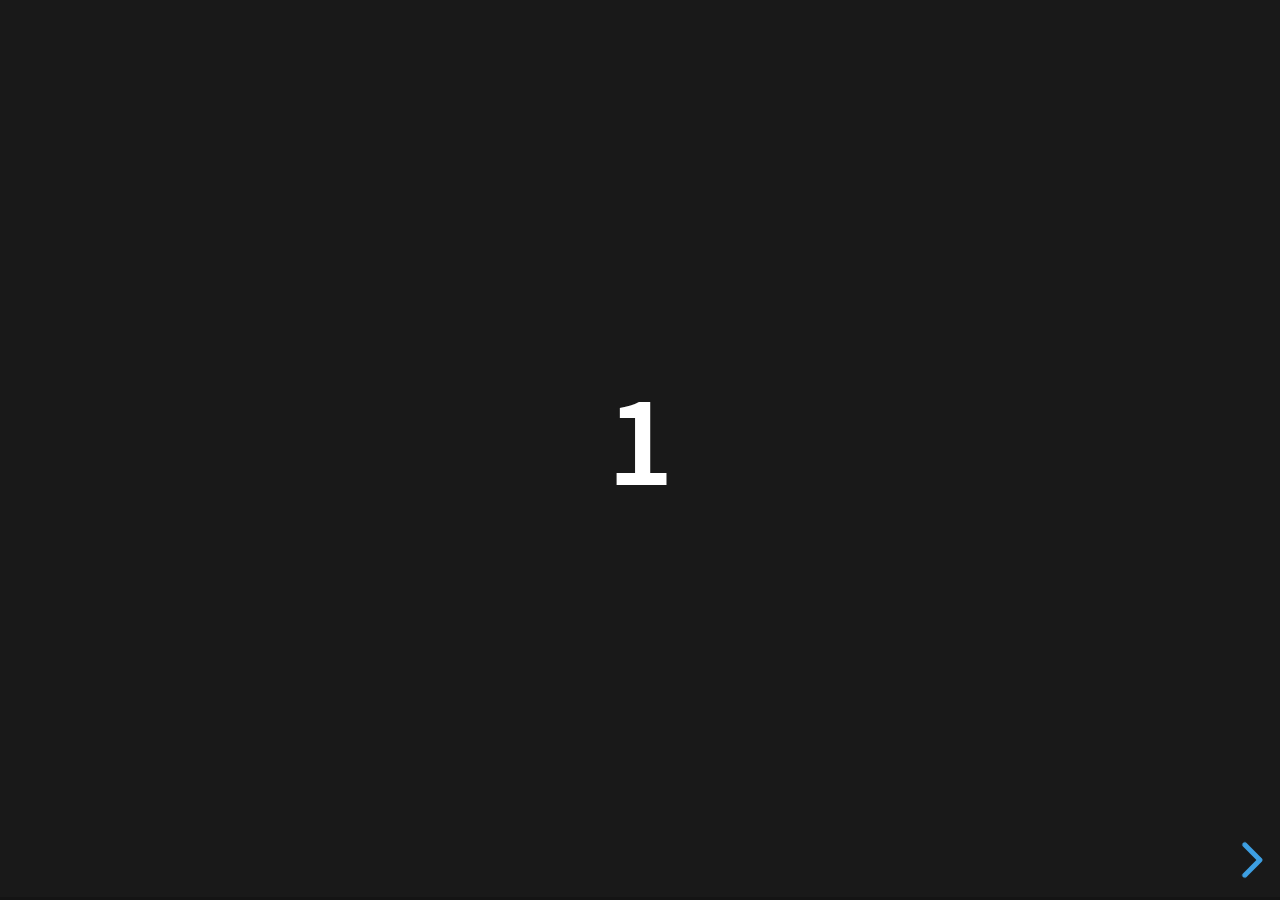
<file: reveal.js/examples/500-slides.html>
<!doctype html>
<html lang="en">
	<head>
		<meta charset="utf-8">

		<title>reveal.js - 500 slides</title>

		<meta name="viewport" content="width=device-width, initial-scale=1.0, maximum-scale=1.0, user-scalable=no">

		<link rel="stylesheet" href="../dist/reveal.css">
		<link rel="stylesheet" href="../dist/theme/black.css">
	</head>

	<body>
		<div class="reveal">
			<div class="slides">
				<section><h1>1</h1></section>
				<section><h1>2</h1></section>
				<section><h1>3</h1></section>
				<section><h1>4</h1></section>
				<section><h1>5</h1></section>
				<section><h1>6</h1></section>
				<section><h1>7</h1></section>
				<section><h1>8</h1></section>
				<section><h1>9</h1></section>
				<section><h1>10</h1></section>
				<section><h1>11</h1></section>
				<section><h1>12</h1></section>
				<section><h1>13</h1></section>
				<section><h1>14</h1></section>
				<section><h1>15</h1></section>
				<section><h1>16</h1></section>
				<section><h1>17</h1></section>
				<section><h1>18</h1></section>
				<section><h1>19</h1></section>
				<section><h1>20</h1></section>
				<section><h1>21</h1></section>
				<section><h1>22</h1></section>
				<section><h1>23</h1></section>
				<section><h1>24</h1></section>
				<section><h1>25</h1></section>
				<section><h1>26</h1></section>
				<section><h1>27</h1></section>
				<section><h1>28</h1></section>
				<section><h1>29</h1></section>
				<section><h1>30</h1></section>
				<section><h1>31</h1></section>
				<section><h1>32</h1></section>
				<section><h1>33</h1></section>
				<section><h1>34</h1></section>
				<section><h1>35</h1></section>
				<section><h1>36</h1></section>
				<section><h1>37</h1></section>
				<section><h1>38</h1></section>
				<section><h1>39</h1></section>
				<section><h1>40</h1></section>
				<section><h1>41</h1></section>
				<section><h1>42</h1></section>
				<section><h1>43</h1></section>
				<section><h1>44</h1></section>
				<section><h1>45</h1></section>
				<section><h1>46</h1></section>
				<section><h1>47</h1></section>
				<section><h1>48</h1></section>
				<section><h1>49</h1></section>
				<section><h1>50</h1></section>
				<section><h1>51</h1></section>
				<section><h1>52</h1></section>
				<section><h1>53</h1></section>
				<section><h1>54</h1></section>
				<section><h1>55</h1></section>
				<section><h1>56</h1></section>
				<section><h1>57</h1></section>
				<section><h1>58</h1></section>
				<section><h1>59</h1></section>
				<section><h1>60</h1></section>
				<section><h1>61</h1></section>
				<section><h1>62</h1></section>
				<section><h1>63</h1></section>
				<section><h1>64</h1></section>
				<section><h1>65</h1></section>
				<section><h1>66</h1></section>
				<section><h1>67</h1></section>
				<section><h1>68</h1></section>
				<section><h1>69</h1></section>
				<section><h1>70</h1></section>
				<section><h1>71</h1></section>
				<section><h1>72</h1></section>
				<section><h1>73</h1></section>
				<section><h1>74</h1></section>
				<section><h1>75</h1></section>
				<section><h1>76</h1></section>
				<section><h1>77</h1></section>
				<section><h1>78</h1></section>
				<section><h1>79</h1></section>
				<section><h1>80</h1></section>
				<section><h1>81</h1></section>
				<section><h1>82</h1></section>
				<section><h1>83</h1></section>
				<section><h1>84</h1></section>
				<section><h1>85</h1></section>
				<section><h1>86</h1></section>
				<section><h1>87</h1></section>
				<section><h1>88</h1></section>
				<section><h1>89</h1></section>
				<section><h1>90</h1></section>
				<section><h1>91</h1></section>
				<section><h1>92</h1></section>
				<section><h1>93</h1></section>
				<section><h1>94</h1></section>
				<section><h1>95</h1></section>
				<section><h1>96</h1></section>
				<section><h1>97</h1></section>
				<section><h1>98</h1></section>
				<section><h1>99</h1></section>
				<section><h1>100</h1></section>
				<section><h1>101</h1></section>
				<section><h1>102</h1></section>
				<section><h1>103</h1></section>
				<section><h1>104</h1></section>
				<section><h1>105</h1></section>
				<section><h1>106</h1></section>
				<section><h1>107</h1></section>
				<section><h1>108</h1></section>
				<section><h1>109</h1></section>
				<section><h1>110</h1></section>
				<section><h1>111</h1></section>
				<section><h1>112</h1></section>
				<section><h1>113</h1></section>
				<section><h1>114</h1></section>
				<section><h1>115</h1></section>
				<section><h1>116</h1></section>
				<section><h1>117</h1></section>
				<section><h1>118</h1></section>
				<section><h1>119</h1></section>
				<section><h1>120</h1></section>
				<section><h1>121</h1></section>
				<section><h1>122</h1></section>
				<section><h1>123</h1></section>
				<section><h1>124</h1></section>
				<section><h1>125</h1></section>
				<section><h1>126</h1></section>
				<section><h1>127</h1></section>
				<section><h1>128</h1></section>
				<section><h1>129</h1></section>
				<section><h1>130</h1></section>
				<section><h1>131</h1></section>
				<section><h1>132</h1></section>
				<section><h1>133</h1></section>
				<section><h1>134</h1></section>
				<section><h1>135</h1></section>
				<section><h1>136</h1></section>
				<section><h1>137</h1></section>
				<section><h1>138</h1></section>
				<section><h1>139</h1></section>
				<section><h1>140</h1></section>
				<section><h1>141</h1></section>
				<section><h1>142</h1></section>
				<section><h1>143</h1></section>
				<section><h1>144</h1></section>
				<section><h1>145</h1></section>
				<section><h1>146</h1></section>
				<section><h1>147</h1></section>
				<section><h1>148</h1></section>
				<section><h1>149</h1></section>
				<section><h1>150</h1></section>
				<section><h1>151</h1></section>
				<section><h1>152</h1></section>
				<section><h1>153</h1></section>
				<section><h1>154</h1></section>
				<section><h1>155</h1></section>
				<section><h1>156</h1></section>
				<section><h1>157</h1></section>
				<section><h1>158</h1></section>
				<section><h1>159</h1></section>
				<section><h1>160</h1></section>
				<section><h1>161</h1></section>
				<section><h1>162</h1></section>
				<section><h1>163</h1></section>
				<section><h1>164</h1></section>
				<section><h1>165</h1></section>
				<section><h1>166</h1></section>
				<section><h1>167</h1></section>
				<section><h1>168</h1></section>
				<section><h1>169</h1></section>
				<section><h1>170</h1></section>
				<section><h1>171</h1></section>
				<section><h1>172</h1></section>
				<section><h1>173</h1></section>
				<section><h1>174</h1></section>
				<section><h1>175</h1></section>
				<section><h1>176</h1></section>
				<section><h1>177</h1></section>
				<section><h1>178</h1></section>
				<section><h1>179</h1></section>
				<section><h1>180</h1></section>
				<section><h1>181</h1></section>
				<section><h1>182</h1></section>
				<section><h1>183</h1></section>
				<section><h1>184</h1></section>
				<section><h1>185</h1></section>
				<section><h1>186</h1></section>
				<section><h1>187</h1></section>
				<section><h1>188</h1></section>
				<section><h1>189</h1></section>
				<section><h1>190</h1></section>
				<section><h1>191</h1></section>
				<section><h1>192</h1></section>
				<section><h1>193</h1></section>
				<section><h1>194</h1></section>
				<section><h1>195</h1></section>
				<section><h1>196</h1></section>
				<section><h1>197</h1></section>
				<section><h1>198</h1></section>
				<section><h1>199</h1></section>
				<section><h1>200</h1></section>
				<section><h1>201</h1></section>
				<section><h1>202</h1></section>
				<section><h1>203</h1></section>
				<section><h1>204</h1></section>
				<section><h1>205</h1></section>
				<section><h1>206</h1></section>
				<section><h1>207</h1></section>
				<section><h1>208</h1></section>
				<section><h1>209</h1></section>
				<section><h1>210</h1></section>
				<section><h1>211</h1></section>
				<section><h1>212</h1></section>
				<section><h1>213</h1></section>
				<section><h1>214</h1></section>
				<section><h1>215</h1></section>
				<section><h1>216</h1></section>
				<section><h1>217</h1></section>
				<section><h1>218</h1></section>
				<section><h1>219</h1></section>
				<section><h1>220</h1></section>
				<section><h1>221</h1></section>
				<section><h1>222</h1></section>
				<section><h1>223</h1></section>
				<section><h1>224</h1></section>
				<section><h1>225</h1></section>
				<section><h1>226</h1></section>
				<section><h1>227</h1></section>
				<section><h1>228</h1></section>
				<section><h1>229</h1></section>
				<section><h1>230</h1></section>
				<section><h1>231</h1></section>
				<section><h1>232</h1></section>
				<section><h1>233</h1></section>
				<section><h1>234</h1></section>
				<section><h1>235</h1></section>
				<section><h1>236</h1></section>
				<section><h1>237</h1></section>
				<section><h1>238</h1></section>
				<section><h1>239</h1></section>
				<section><h1>240</h1></section>
				<section><h1>241</h1></section>
				<section><h1>242</h1></section>
				<section><h1>243</h1></section>
				<section><h1>244</h1></section>
				<section><h1>245</h1></section>
				<section><h1>246</h1></section>
				<section><h1>247</h1></section>
				<section><h1>248</h1></section>
				<section><h1>249</h1></section>
				<section><h1>250</h1></section>
				<section><h1>251</h1></section>
				<section><h1>252</h1></section>
				<section><h1>253</h1></section>
				<section><h1>254</h1></section>
				<section><h1>255</h1></section>
				<section><h1>256</h1></section>
				<section><h1>257</h1></section>
				<section><h1>258</h1></section>
				<section><h1>259</h1></section>
				<section><h1>260</h1></section>
				<section><h1>261</h1></section>
				<section><h1>262</h1></section>
				<section><h1>263</h1></section>
				<section><h1>264</h1></section>
				<section><h1>265</h1></section>
				<section><h1>266</h1></section>
				<section><h1>267</h1></section>
				<section><h1>268</h1></section>
				<section><h1>269</h1></section>
				<section><h1>270</h1></section>
				<section><h1>271</h1></section>
				<section><h1>272</h1></section>
				<section><h1>273</h1></section>
				<section><h1>274</h1></section>
				<section><h1>275</h1></section>
				<section><h1>276</h1></section>
				<section><h1>277</h1></section>
				<section><h1>278</h1></section>
				<section><h1>279</h1></section>
				<section><h1>280</h1></section>
				<section><h1>281</h1></section>
				<section><h1>282</h1></section>
				<section><h1>283</h1></section>
				<section><h1>284</h1></section>
				<section><h1>285</h1></section>
				<section><h1>286</h1></section>
				<section><h1>287</h1></section>
				<section><h1>288</h1></section>
				<section><h1>289</h1></section>
				<section><h1>290</h1></section>
				<section><h1>291</h1></section>
				<section><h1>292</h1></section>
				<section><h1>293</h1></section>
				<section><h1>294</h1></section>
				<section><h1>295</h1></section>
				<section><h1>296</h1></section>
				<section><h1>297</h1></section>
				<section><h1>298</h1></section>
				<section><h1>299</h1></section>
				<section><h1>300</h1></section>
				<section><h1>301</h1></section>
				<section><h1>302</h1></section>
				<section><h1>303</h1></section>
				<section><h1>304</h1></section>
				<section><h1>305</h1></section>
				<section><h1>306</h1></section>
				<section><h1>307</h1></section>
				<section><h1>308</h1></section>
				<section><h1>309</h1></section>
				<section><h1>310</h1></section>
				<section><h1>311</h1></section>
				<section><h1>312</h1></section>
				<section><h1>313</h1></section>
				<section><h1>314</h1></section>
				<section><h1>315</h1></section>
				<section><h1>316</h1></section>
				<section><h1>317</h1></section>
				<section><h1>318</h1></section>
				<section><h1>319</h1></section>
				<section><h1>320</h1></section>
				<section><h1>321</h1></section>
				<section><h1>322</h1></section>
				<section><h1>323</h1></section>
				<section><h1>324</h1></section>
				<section><h1>325</h1></section>
				<section><h1>326</h1></section>
				<section><h1>327</h1></section>
				<section><h1>328</h1></section>
				<section><h1>329</h1></section>
				<section><h1>330</h1></section>
				<section><h1>331</h1></section>
				<section><h1>332</h1></section>
				<section><h1>333</h1></section>
				<section><h1>334</h1></section>
				<section><h1>335</h1></section>
				<section><h1>336</h1></section>
				<section><h1>337</h1></section>
				<section><h1>338</h1></section>
				<section><h1>339</h1></section>
				<section><h1>340</h1></section>
				<section><h1>341</h1></section>
				<section><h1>342</h1></section>
				<section><h1>343</h1></section>
				<section><h1>344</h1></section>
				<section><h1>345</h1></section>
				<section><h1>346</h1></section>
				<section><h1>347</h1></section>
				<section><h1>348</h1></section>
				<section><h1>349</h1></section>
				<section><h1>350</h1></section>
				<section><h1>351</h1></section>
				<section><h1>352</h1></section>
				<section><h1>353</h1></section>
				<section><h1>354</h1></section>
				<section><h1>355</h1></section>
				<section><h1>356</h1></section>
				<section><h1>357</h1></section>
				<section><h1>358</h1></section>
				<section><h1>359</h1></section>
				<section><h1>360</h1></section>
				<section><h1>361</h1></section>
				<section><h1>362</h1></section>
				<section><h1>363</h1></section>
				<section><h1>364</h1></section>
				<section><h1>365</h1></section>
				<section><h1>366</h1></section>
				<section><h1>367</h1></section>
				<section><h1>368</h1></section>
				<section><h1>369</h1></section>
				<section><h1>370</h1></section>
				<section><h1>371</h1></section>
				<section><h1>372</h1></section>
				<section><h1>373</h1></section>
				<section><h1>374</h1></section>
				<section><h1>375</h1></section>
				<section><h1>376</h1></section>
				<section><h1>377</h1></section>
				<section><h1>378</h1></section>
				<section><h1>379</h1></section>
				<section><h1>380</h1></section>
				<section><h1>381</h1></section>
				<section><h1>382</h1></section>
				<section><h1>383</h1></section>
				<section><h1>384</h1></section>
				<section><h1>385</h1></section>
				<section><h1>386</h1></section>
				<section><h1>387</h1></section>
				<section><h1>388</h1></section>
				<section><h1>389</h1></section>
				<section><h1>390</h1></section>
				<section><h1>391</h1></section>
				<section><h1>392</h1></section>
				<section><h1>393</h1></section>
				<section><h1>394</h1></section>
				<section><h1>395</h1></section>
				<section><h1>396</h1></section>
				<section><h1>397</h1></section>
				<section><h1>398</h1></section>
				<section><h1>399</h1></section>
				<section><h1>400</h1></section>
				<section><h1>401</h1></section>
				<section><h1>402</h1></section>
				<section><h1>403</h1></section>
				<section><h1>404</h1></section>
				<section><h1>405</h1></section>
				<section><h1>406</h1></section>
				<section><h1>407</h1></section>
				<section><h1>408</h1></section>
				<section><h1>409</h1></section>
				<section><h1>410</h1></section>
				<section><h1>411</h1></section>
				<section><h1>412</h1></section>
				<section><h1>413</h1></section>
				<section><h1>414</h1></section>
				<section><h1>415</h1></section>
				<section><h1>416</h1></section>
				<section><h1>417</h1></section>
				<section><h1>418</h1></section>
				<section><h1>419</h1></section>
				<section><h1>420</h1></section>
				<section><h1>421</h1></section>
				<section><h1>422</h1></section>
				<section><h1>423</h1></section>
				<section><h1>424</h1></section>
				<section><h1>425</h1></section>
				<section><h1>426</h1></section>
				<section><h1>427</h1></section>
				<section><h1>428</h1></section>
				<section><h1>429</h1></section>
				<section><h1>430</h1></section>
				<section><h1>431</h1></section>
				<section><h1>432</h1></section>
				<section><h1>433</h1></section>
				<section><h1>434</h1></section>
				<section><h1>435</h1></section>
				<section><h1>436</h1></section>
				<section><h1>437</h1></section>
				<section><h1>438</h1></section>
				<section><h1>439</h1></section>
				<section><h1>440</h1></section>
				<section><h1>441</h1></section>
				<section><h1>442</h1></section>
				<section><h1>443</h1></section>
				<section><h1>444</h1></section>
				<section><h1>445</h1></section>
				<section><h1>446</h1></section>
				<section><h1>447</h1></section>
				<section><h1>448</h1></section>
				<section><h1>449</h1></section>
				<section><h1>450</h1></section>
				<section><h1>451</h1></section>
				<section><h1>452</h1></section>
				<section><h1>453</h1></section>
				<section><h1>454</h1></section>
				<section><h1>455</h1></section>
				<section><h1>456</h1></section>
				<section><h1>457</h1></section>
				<section><h1>458</h1></section>
				<section><h1>459</h1></section>
				<section><h1>460</h1></section>
				<section><h1>461</h1></section>
				<section><h1>462</h1></section>
				<section><h1>463</h1></section>
				<section><h1>464</h1></section>
				<section><h1>465</h1></section>
				<section><h1>466</h1></section>
				<section><h1>467</h1></section>
				<section><h1>468</h1></section>
				<section><h1>469</h1></section>
				<section><h1>470</h1></section>
				<section><h1>471</h1></section>
				<section><h1>472</h1></section>
				<section><h1>473</h1></section>
				<section><h1>474</h1></section>
				<section><h1>475</h1></section>
				<section><h1>476</h1></section>
				<section><h1>477</h1></section>
				<section><h1>478</h1></section>
				<section><h1>479</h1></section>
				<section><h1>480</h1></section>
				<section><h1>481</h1></section>
				<section><h1>482</h1></section>
				<section><h1>483</h1></section>
				<section><h1>484</h1></section>
				<section><h1>485</h1></section>
				<section><h1>486</h1></section>
				<section><h1>487</h1></section>
				<section><h1>488</h1></section>
				<section><h1>489</h1></section>
				<section><h1>490</h1></section>
				<section><h1>491</h1></section>
				<section><h1>492</h1></section>
				<section><h1>493</h1></section>
				<section><h1>494</h1></section>
				<section><h1>495</h1></section>
				<section><h1>496</h1></section>
				<section><h1>497</h1></section>
				<section><h1>498</h1></section>
				<section><h1>499</h1></section>
			</div>
		</div>

		<script src="../dist/reveal.js"></script>
		<script>
			Reveal.initialize({
				transition: 'linear'
			});
		</script>
	</body>
</html>
</file>
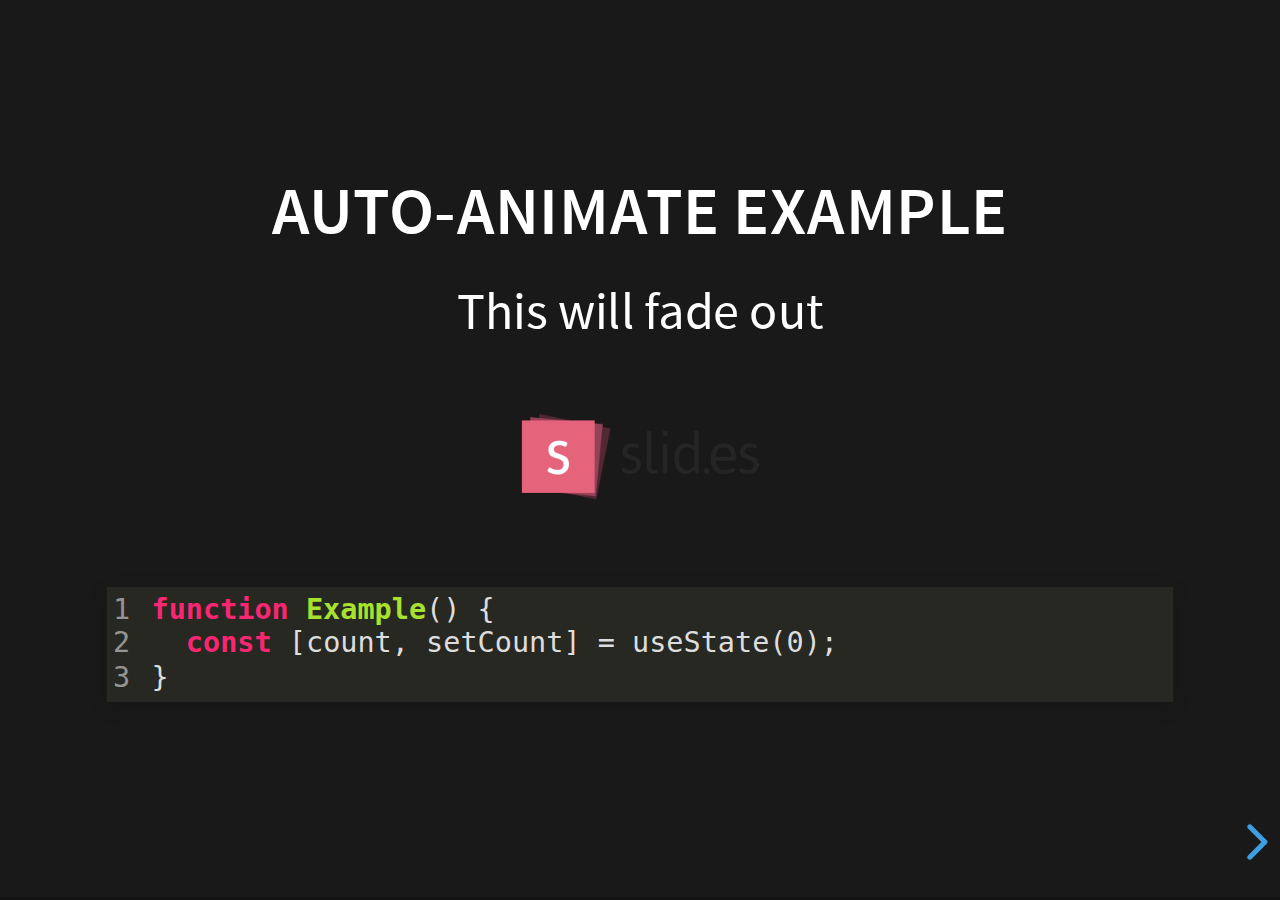
<file: reveal.js/examples/auto-animate.html>
<!doctype html>
<html lang="en">

	<head>
		<meta charset="utf-8">

		<title>reveal.js - Auto Animate</title>

		<meta name="viewport" content="width=device-width, initial-scale=1.0, maximum-scale=1.0, user-scalable=no">

		<link rel="stylesheet" href="../dist/reveal.css">
		<link rel="stylesheet" href="../dist/theme/black.css" id="theme">
		<link rel="stylesheet" href="../plugin/highlight/monokai.css">
	</head>

	<body>

		<div class="reveal">

			<div class="slides">
				<section data-auto-animate data-auto-animate-unmatched="fade">
					<h3>Auto-Animate Example</h3>
					<p>This will fade out</p>
					<img src="assets/image1.png" style="height: 100px;">
					<pre data-id="code"><code data-line-numbers class="hljs" data-trim>
						function Example() {
						  const [count, setCount] = useState(0);
						}
					</code></pre>
				</section>
				<section data-auto-animate data-auto-animate-unmatched="fade">
					<h3>Auto-Animate Example</h3>
					<p style="opacity: 0.2; margin-top: 100px;">This will fade out</p>
					<p>This element is unmatched</p>
					<img src="assets/image1.png" style="height: 150px;">
					<pre data-id="code"><code data-line-numbers class="hljs" data-trim>
						function Example() {
						  New line!
						  const [count, setCount] = useState(0);
						}
					</code></pre>
				</section>

				<section data-auto-animate>
					<p data-id="text-props" style="background: #555; line-height: 1em; letter-spacing: 0em;">Line Height & Letter Spacing</p>
				</section>
				<section data-auto-animate>
					<p data-id="text-props" style="background: #555; line-height: 3em; letter-spacing: 0.2em;">Line Height & Letter Spacing</p>
				</section>

				<section>
					<section data-auto-animate>
						<pre data-id="code"><code data-line-numbers class="hljs" data-trim>
							import React, { useState } from 'react';

							function Example() {
							  const [count, setCount] = useState(0);

							  return (
							    ...
							  );
							}
						</code></pre>
					</section>
					<section data-auto-animate>
						<pre data-id="code"><code data-line-numbers class="hljs" data-trim>
							function Example() {
							  const [count, setCount] = useState(0);

							  return (
							    &lt;div&gt;
							      &lt;p&gt;You clicked {count} times&lt;/p&gt;
							      &lt;button onClick={() =&gt; setCount(count + 1)}&gt;
							        Click me
							      &lt;/button&gt;
							    &lt;/div&gt;
							  );
							}
						</code></pre>
					</section>
					<section data-auto-animate>
						<pre data-id="code"><code data-line-numbers class="hljs" data-trim>
							function Example() {
							  // A comment!
							  const [count, setCount] = useState(0);

							  return (
							    &lt;div&gt;
							      &lt;p&gt;You clicked {count} times&lt;/p&gt;
							      &lt;button onClick={() =&gt; setCount(count + 1)}&gt;
							        Click me
							      &lt;/button&gt;
							    &lt;/div&gt;
							  );
							}
						</code></pre>
					</section>
				</section>

				<section>
					<section data-auto-animate>
						<h3>Swapping list items</h3>
						<ul>
							<li>One</li>
							<li>Two</li>
							<li>Three</li>
						</ul>
					</section>
					<section data-auto-animate>
						<h3>Swapping list items</h3>
						<ul>
							<li>Two</li>
							<li>One</li>
							<li>Three</li>
						</ul>
					</section>
					<section data-auto-animate>
						<h3>Swapping list items</h3>
						<ul>
							<li>Two</li>
							<li>Three</li>
							<li>One</li>
						</ul>
					</section>
				</section>

				<section data-auto-animate style="height: 600px">
					<h3 style="opacity: 0.3; font-size: 18px;">SLIDE 1</h3>
					<h2 data-id="title" style="margin-top: 260px;">Animate Anything</h2>
					<div data-id="1" style="background: white; position: absolute; top: 150px; left: 16%; width: 60px; height: 60px;"></div>
					<div data-id="2" style="background: white; position: absolute; top: 150px; left: 36%; width: 60px; height: 60px;"></div>
					<div data-id="3" style="background: white; position: absolute; top: 150px; left: 56%; width: 60px; height: 60px;"></div>
					<div data-id="4" style="background: white; position: absolute; top: 150px; left: 76%; width: 60px; height: 60px;"></div>
				</section>
				<section data-auto-animate style="height: 600px">
					<h3 style="opacity: 0.3; font-size: 18px;">SLIDE 2</h3>
					<h2 data-id="title" style="margin-top: 500px">With Auto Animate</h2>
					<div data-id="1" style="background: cyan; position: absolute; bottom: 190px; left: 16%; width: 60px; height: 60px;"></div>
					<div data-id="2" style="background: magenta; position: absolute; bottom: 190px; left: 36%; width: 60px; height: 160px;"></div>
					<div data-id="3" style="background: yellow; position: absolute; bottom: 190px; left: 56%; width: 60px; height: 260px;"></div>
					<div data-id="4" style="background: red; position: absolute; bottom: 190px; left: 76%; width: 60px; height: 360px;"></div>
				</section>
				<section data-auto-animate style="height: 600px">
					<h3 style="opacity: 0.3; font-size: 18px;">SLIDE 3</h3>
					<h2 data-id="title" style="margin-top: 500px; opacity: 0;">With Auto Animate</h2>
					<div data-id="1" style="background: cyan; position: absolute; top: 50%; left: 50%; width: 400px; height: 400px; margin: -200px 0 0 -200px; border-radius: 400px;"></div>
					<div data-id="2" style="background: magenta; position: absolute; top: 50%; left: 50%; width: 300px; height: 300px; margin: -150px 0 0 -150px; border-radius: 400px;"></div>
					<div data-id="3" style="background: yellow; position: absolute; top: 50%; left: 50%; width: 200px; height: 200px; margin: -100px 0 0 -100px; border-radius: 400px;"></div>
					<div data-id="4" style="background: red; position: absolute; top: 50%; left: 50%; width: 100px; height: 100px; margin: -50px 0 0 -50px; border-radius: 400px;"></div>
				</section>
				<section data-auto-animate style="height: 600px">
					<h3 style="opacity: 0.3; font-size: 18px;">SLIDE 3</h3>
					<h2 data-id="title" style="margin-top: 500px; opacity: 0;">With Auto Animate</h2>
					<div data-id="1" style="background: red; position: absolute; top: 250px; left: 16%; width: 60px; height: 60px;"></div>
					<div data-id="2" style="background: yellow; position: absolute; top: 250px; left: 36%; width: 60px; height: 60px;"></div>
					<div data-id="3" style="background: magenta; position: absolute; top: 250px; left: 56%; width: 60px; height: 60px;"></div>
					<div data-id="4" style="background: cyan; position: absolute; top: 250px; left: 76%; width: 60px; height: 60px;"></div>
				</section>

				<section data-auto-animate data-auto-animate-id="a">
					<h2>data-auto-animate-id="a"</h2>
					<h3>A1</h3>
				</section>
				<section data-auto-animate data-auto-animate-id="a">
					<h2>data-auto-animate-id="a"</h2>
					<h3>A1</h3>
					<h3>A2</h3>
				</section>
				<section data-auto-animate data-auto-animate-id="b">
					<h2>data-auto-animate-id="b"</h2>
					<h3>B1</h3>
				</section>
				<section data-auto-animate data-auto-animate-id="b">
					<h2>data-auto-animate-id="b"</h2>
					<h3>B1</h3>
					<h3>B2</h3>
				</section>

				<section>
					<section id="stacked-slide-1" data-auto-animate>
						<a href="#/stacked-slide-1">Slide 1</a><br>
						<a href="#/stacked-slide-2">Slide 2</a><br>
						<a href="#/stacked-slide-3">Slide 3</a><br>
						<a href="#/stacked-slide-4">Slide 4</a><br>
						<div data-id="anim" style="background: indigo; padding: 8px; width: 50px; height: 50px; position: absolute; left: 0px;">A</div>
					</section>
					<section id="stacked-slide-2" data-auto-animate>
						<a href="#/stacked-slide-1">Slide 1</a><br>
						<a href="#/stacked-slide-2">Slide 2</a><br>
						<a href="#/stacked-slide-3">Slide 3</a><br>
						<a href="#/stacked-slide-4">Slide 4</a><br>
						<div data-id="anim" style="background: indigo; padding: 8px; width: 50px; height: 50px; position: absolute; left: 25%;">A</div>
					</section>
					<section id="stacked-slide-3" data-auto-animate>
						<a href="#/stacked-slide-1">Slide 1</a><br>
						<a href="#/stacked-slide-2">Slide 2</a><br>
						<a href="#/stacked-slide-3">Slide 3</a><br>
						<a href="#/stacked-slide-4">Slide 4</a><br>
						<div data-id="anim" style="background: indigo; padding: 8px; width: 50px; height: 50px; position: absolute; left: 50%;">A</div>
					</section>
					<section id="stacked-slide-4" data-auto-animate>
						<a href="#/stacked-slide-1">Slide 1</a><br>
						<a href="#/stacked-slide-2">Slide 2</a><br>
						<a href="#/stacked-slide-3">Slide 3</a><br>
						<a href="#/stacked-slide-4">Slide 4</a><br>
						<div data-id="anim" style="background: indigo; padding: 8px; width: 50px; height: 50px; position: absolute; left: 75%;">A</div>
					</section>
				</section>

			</div>

		</div>

		<script src="../dist/reveal.js"></script>
		<script src="../plugin/highlight/highlight.js"></script>
		<script>
			Reveal.initialize({
				center: true,
				hash: true,
				plugins: [ RevealHighlight ]
			});
		</script>

	</body>
</html>
</file>
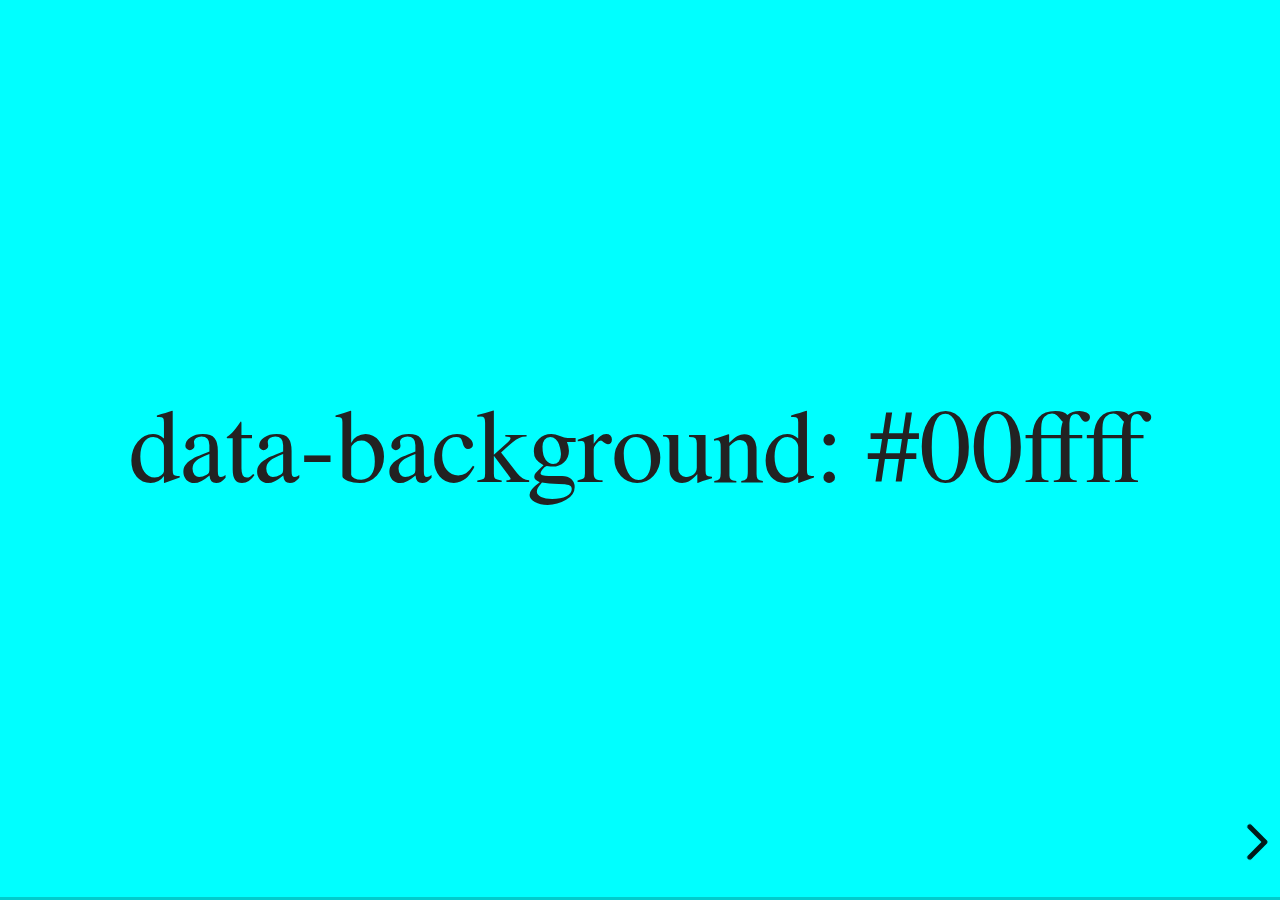
<file: reveal.js/examples/backgrounds.html>
<!doctype html>
<html lang="en">

	<head>
		<meta charset="utf-8">

		<title>reveal.js - Slide Backgrounds</title>

		<meta name="viewport" content="width=device-width, initial-scale=1.0, maximum-scale=1.0, user-scalable=no">

		<link rel="stylesheet" href="../dist/reveal.css">
		<link rel="stylesheet" href="../dist/theme/serif.css" id="theme">
		<style type="text/css" media="screen">
			.slides section.has-dark-background,
			.slides section.has-dark-background h2 {
				color: #fff;
			}
			.slides section.has-light-background,
			.slides section.has-light-background h2 {
				color: #222;
			}
		</style>
	</head>

	<body>

		<div class="reveal">

			<div class="slides">

				<section data-background="#00ffff">
					<h2>data-background: #00ffff</h2>
				</section>

				<section data-background="#bb00bb">
					<h2>data-background: #bb00bb</h2>
				</section>

				<section data-background-color="lightblue">
					<h2>data-background: lightblue</h2>
				</section>

				<section>
					<section data-background="#ff0000">
						<h2>data-background: #ff0000</h2>
					</section>
					<section data-background="rgba(0, 0, 0, 0.2)">
						<h2>data-background: rgba(0, 0, 0, 0.2)</h2>
					</section>
					<section data-background="salmon">
						<h2>data-background: salmon</h2>
					</section>
				</section>

				<section data-background="rgba(0, 100, 100, 0.2)">
					<section>
						<h2>Background applied to stack</h2>
					</section>
					<section>
						<h2>Background applied to stack</h2>
					</section>
					<section data-background="rgb(66, 66, 66)">
						<h2>Background applied to slide inside of stack</h2>
					</section>
				</section>

				<section data-background-transition="slide" data-background="assets/image1.png">
					<h2>Background image</h2>
				</section>

				<section>
					<section data-background-transition="slide" data-background="assets/image1.png">
						<h2>Background image</h2>
					</section>
					<section data-background-transition="slide" data-background="assets/image1.png">
						<h2>Background image</h2>
					</section>
				</section>

				<section data-background="assets/image2.png" data-background-size="100px" data-background-repeat="repeat" data-background-color="#111">
					<h2>Background image</h2>
					<pre>data-background-size="100px" data-background-repeat="repeat" data-background-color="#111"</pre>
				</section>

				<section data-background="#888888">
					<h2>Same background twice (1/2)</h2>
				</section>
				<section data-background="#888888">
					<h2>Same background twice (2/2)</h2>
				</section>

				<section data-background-video="https://static.slid.es/site/homepage/v1/homepage-video-editor.mp4,https://static.slid.es/site/homepage/v1/homepage-video-editor.webm">
					<h2>Video background</h2>
				</section>

				<section data-background-iframe="https://slides.com/news/make-better-presentations/embed?style=hidden&autoSlide=4000">
					<h2>Iframe background</h2>
				</section>

				<section>
					<section data-background="#417203">
						<h2>Same background twice vertical (1/2)</h2>
					</section>
					<section data-background="#417203">
						<h2>Same background twice vertical (2/2)</h2>
					</section>
				</section>

				<section data-background="#934f4d">
					<h2>Same background from horizontal to vertical (1/3)</h2>
				</section>
				<section>
					<section data-background="#934f4d">
						<h2>Same background from horizontal to vertical (2/3)</h2>
					</section>
					<section data-background="#934f4d">
						<h2>Same background from horizontal to vertical (3/3)</h2>
					</section>
				</section>

			</div>

		</div>

		<script src="../dist/reveal.js"></script>
		<script>

			// Full list of configuration options:
			// https://revealjs.revealjs.com/config/
			Reveal.initialize({
				center: true,

				transition: 'linear',
				// transitionSpeed: 'slow',
				// backgroundTransition: 'slide'
			});

		</script>

	</body>
</html>
</file>
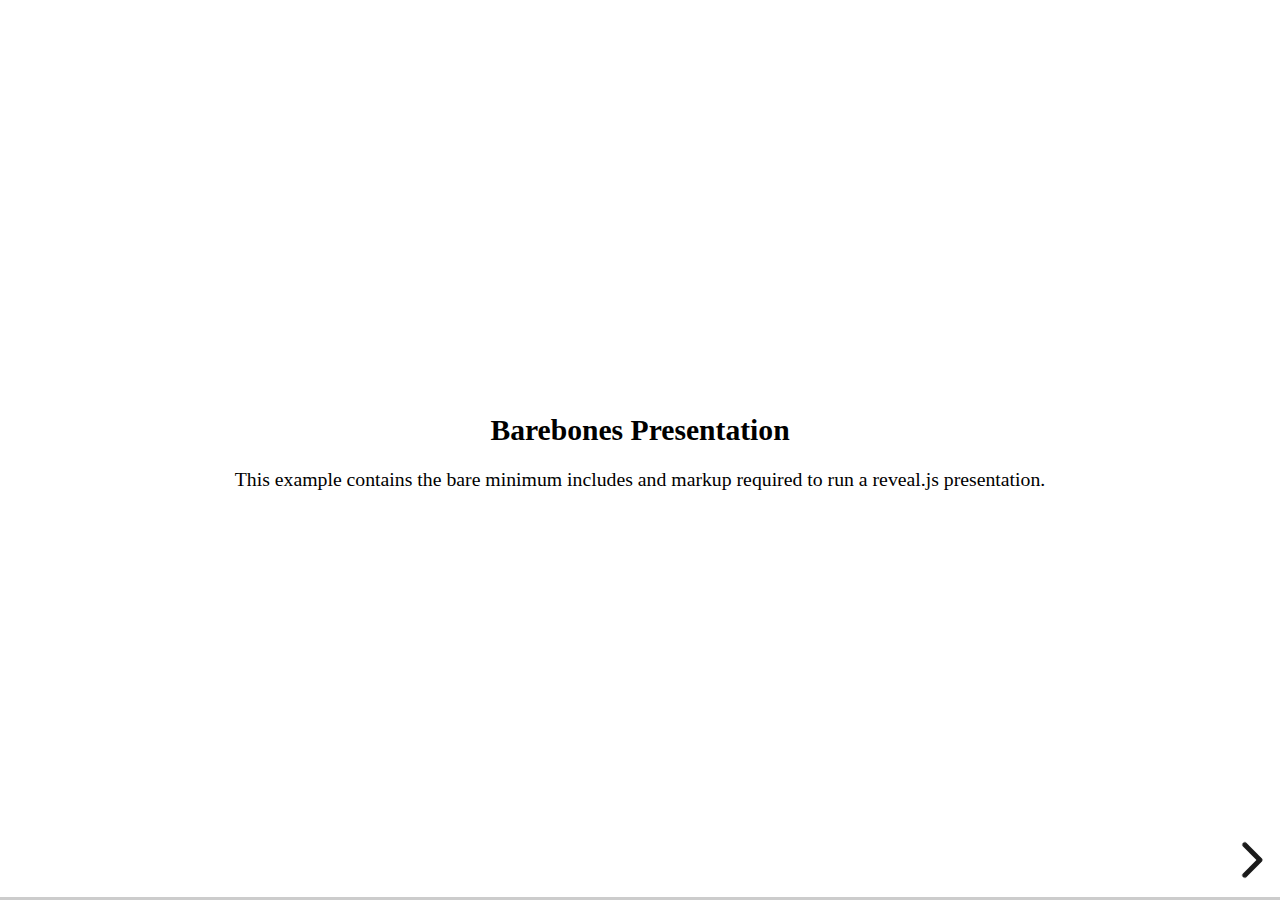
<file: reveal.js/examples/barebones.html>
<!doctype html>
<html lang="en">
	<head>
		<meta charset="utf-8">
		<title>reveal.js - Barebones</title>
		<link rel="stylesheet" href="../dist/reveal.css">
	</head>
	<body>

		<div class="reveal">
			<div class="slides">

				<section>
					<h2>Barebones Presentation</h2>
					<p>This example contains the bare minimum includes and markup required to run a reveal.js presentation.</p>
				</section>

				<section>
					<h2>No Theme</h2>
					<p>There's no theme included, so it will fall back on browser defaults.</p>
				</section>

			</div>
		</div>

		<script src="../dist/reveal.js"></script>
		<script>
			Reveal.initialize();
		</script>

	</body>
</html>
</file>
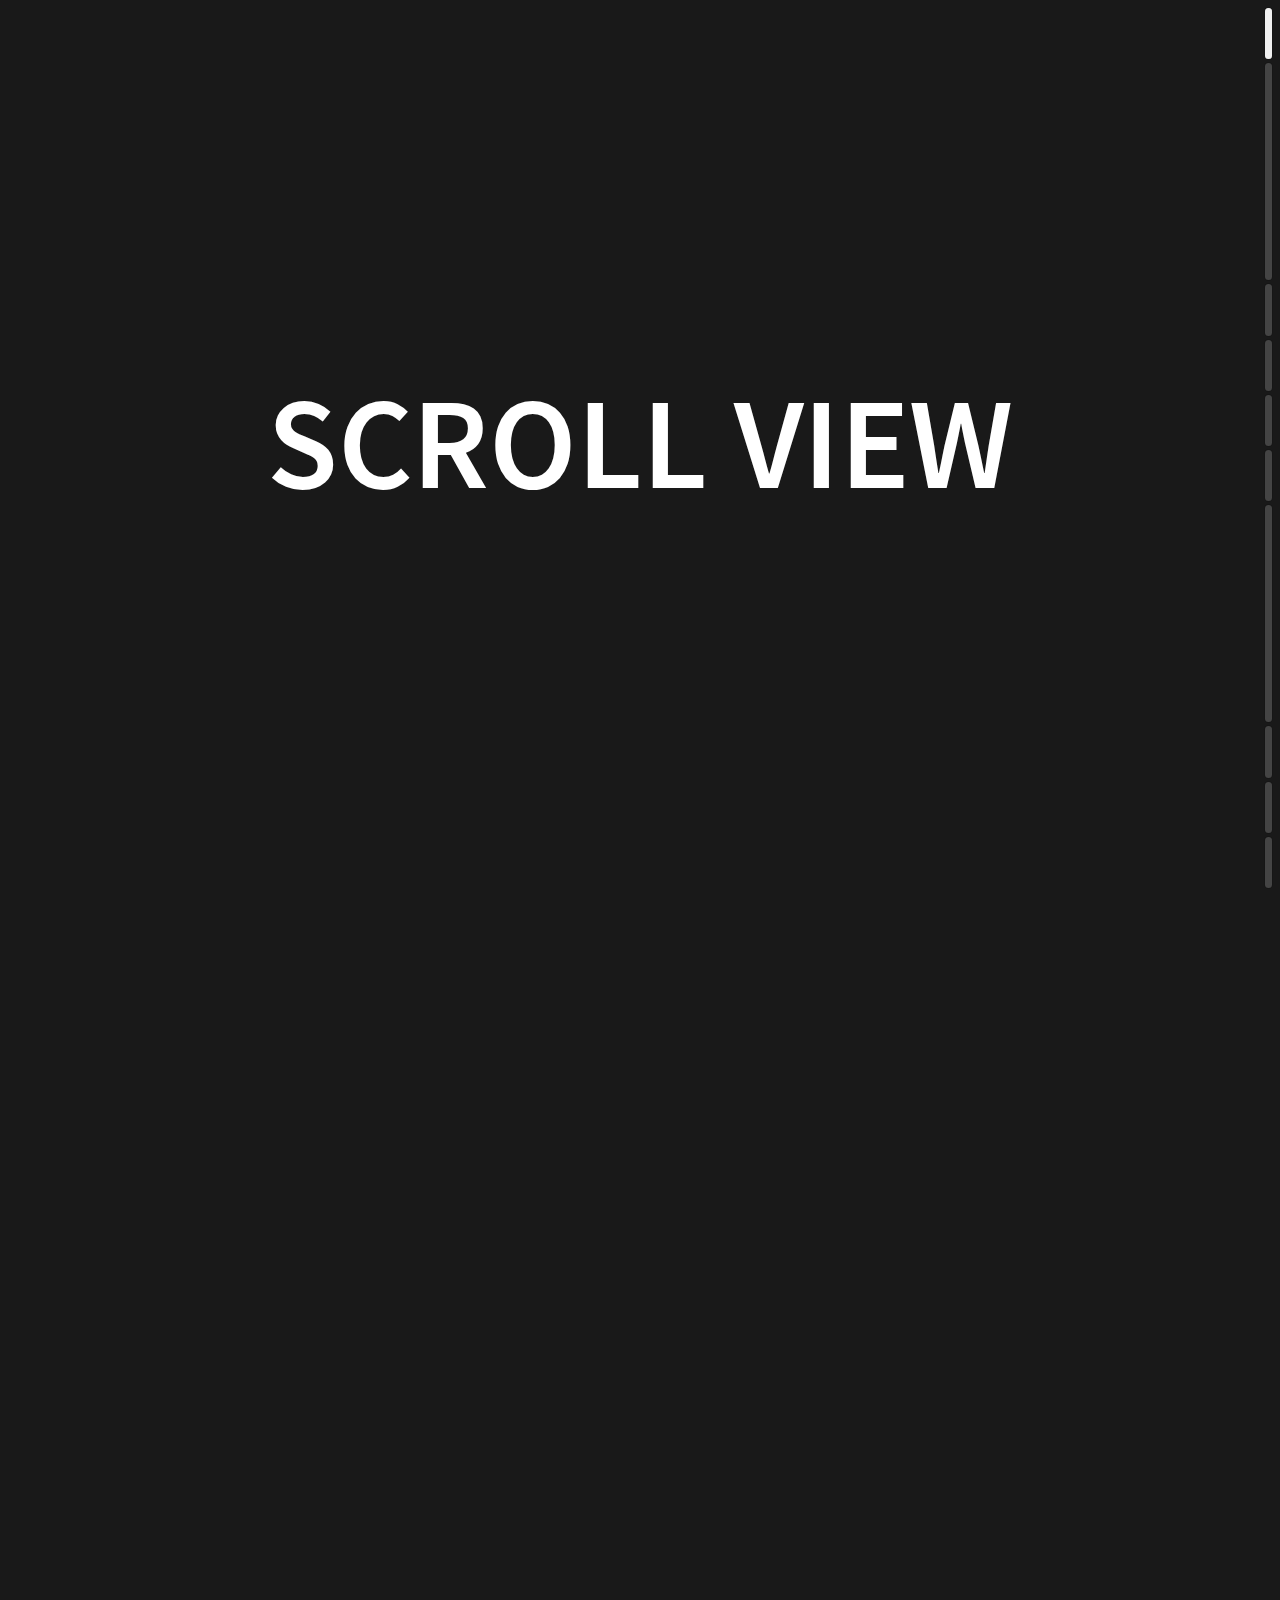
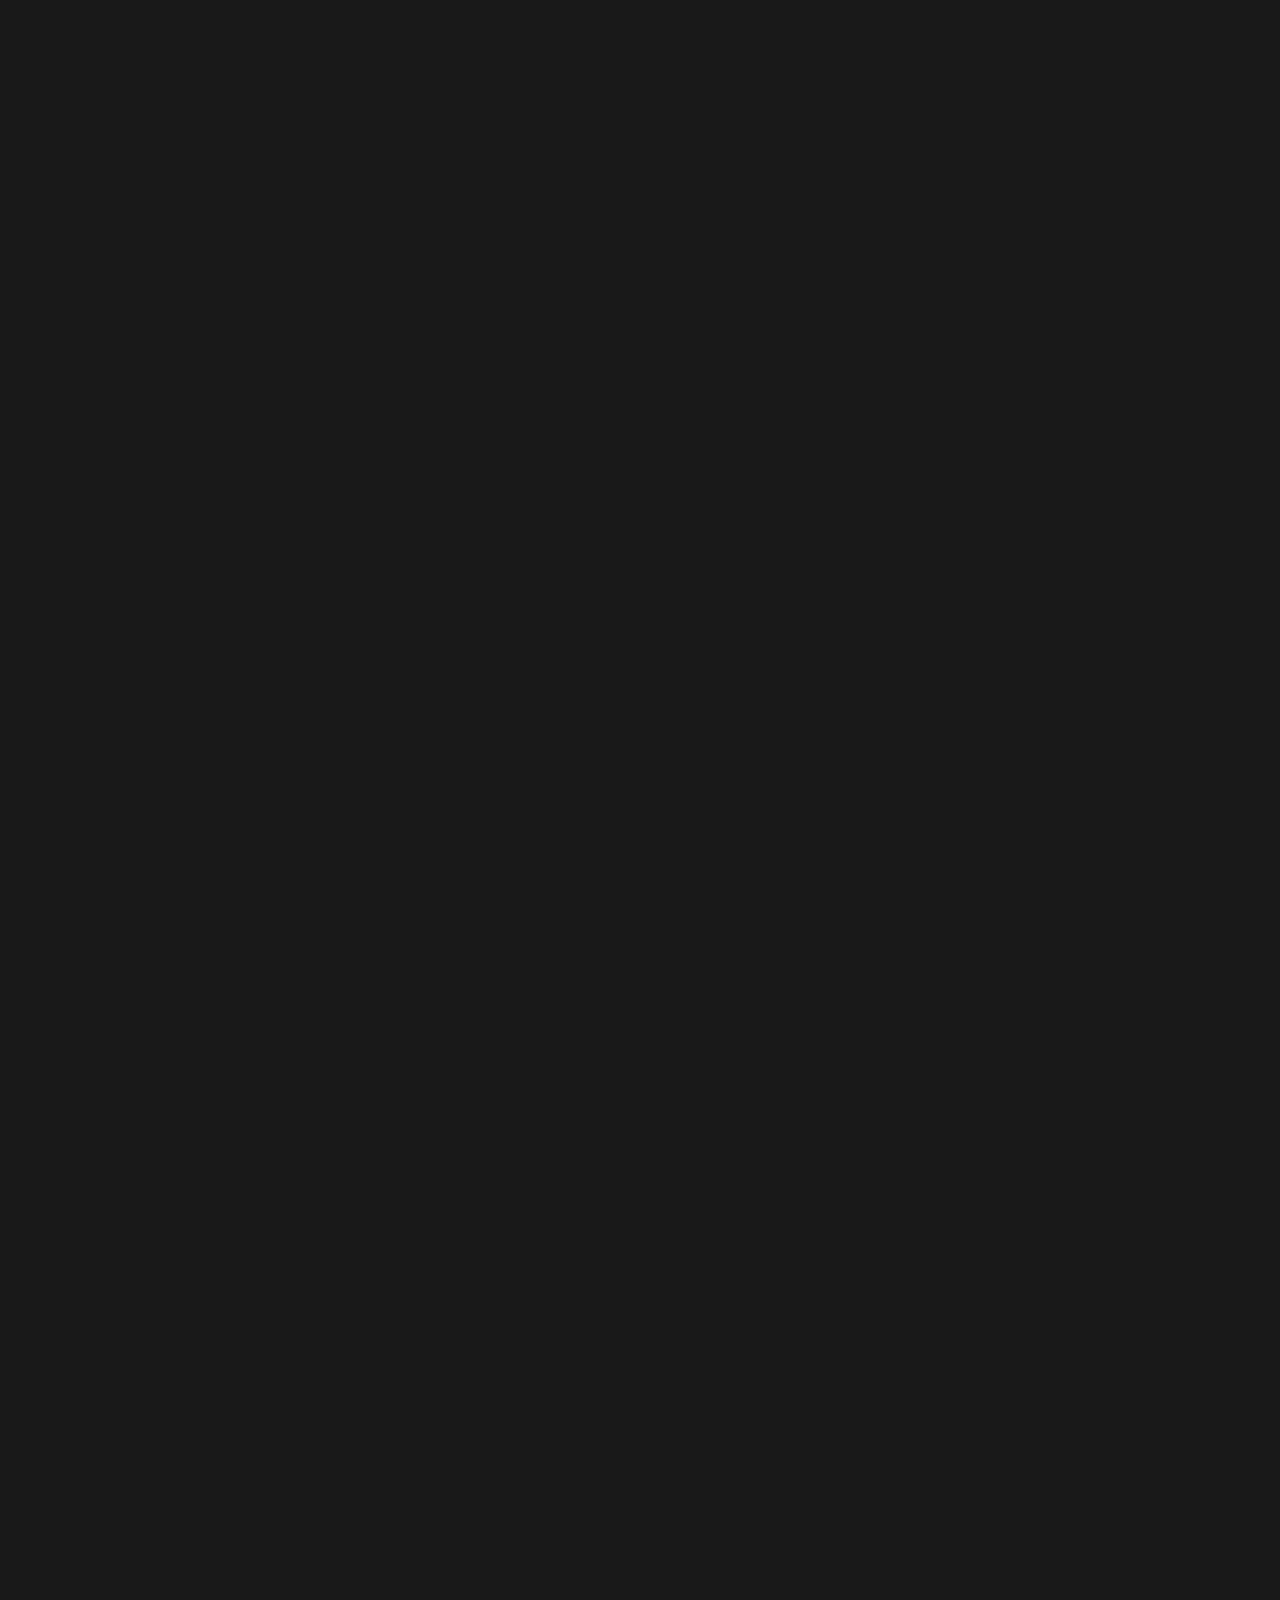
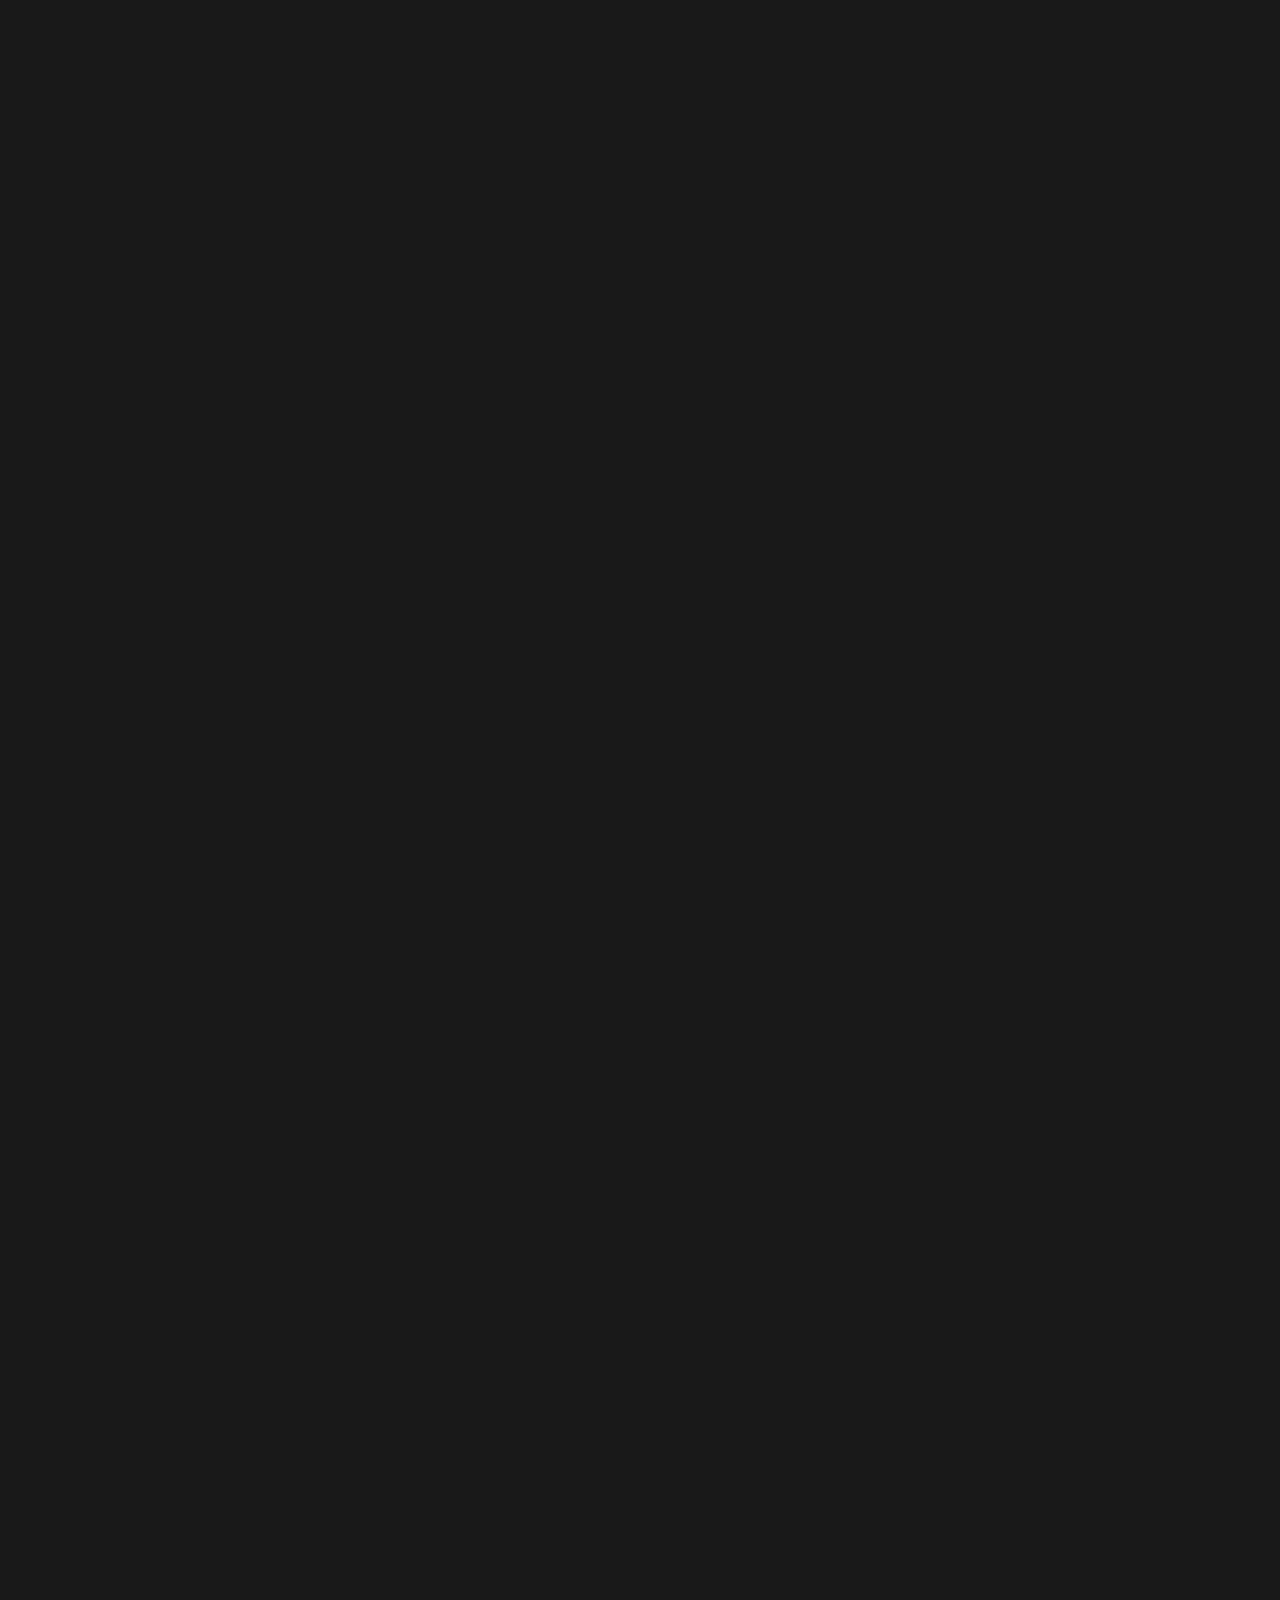
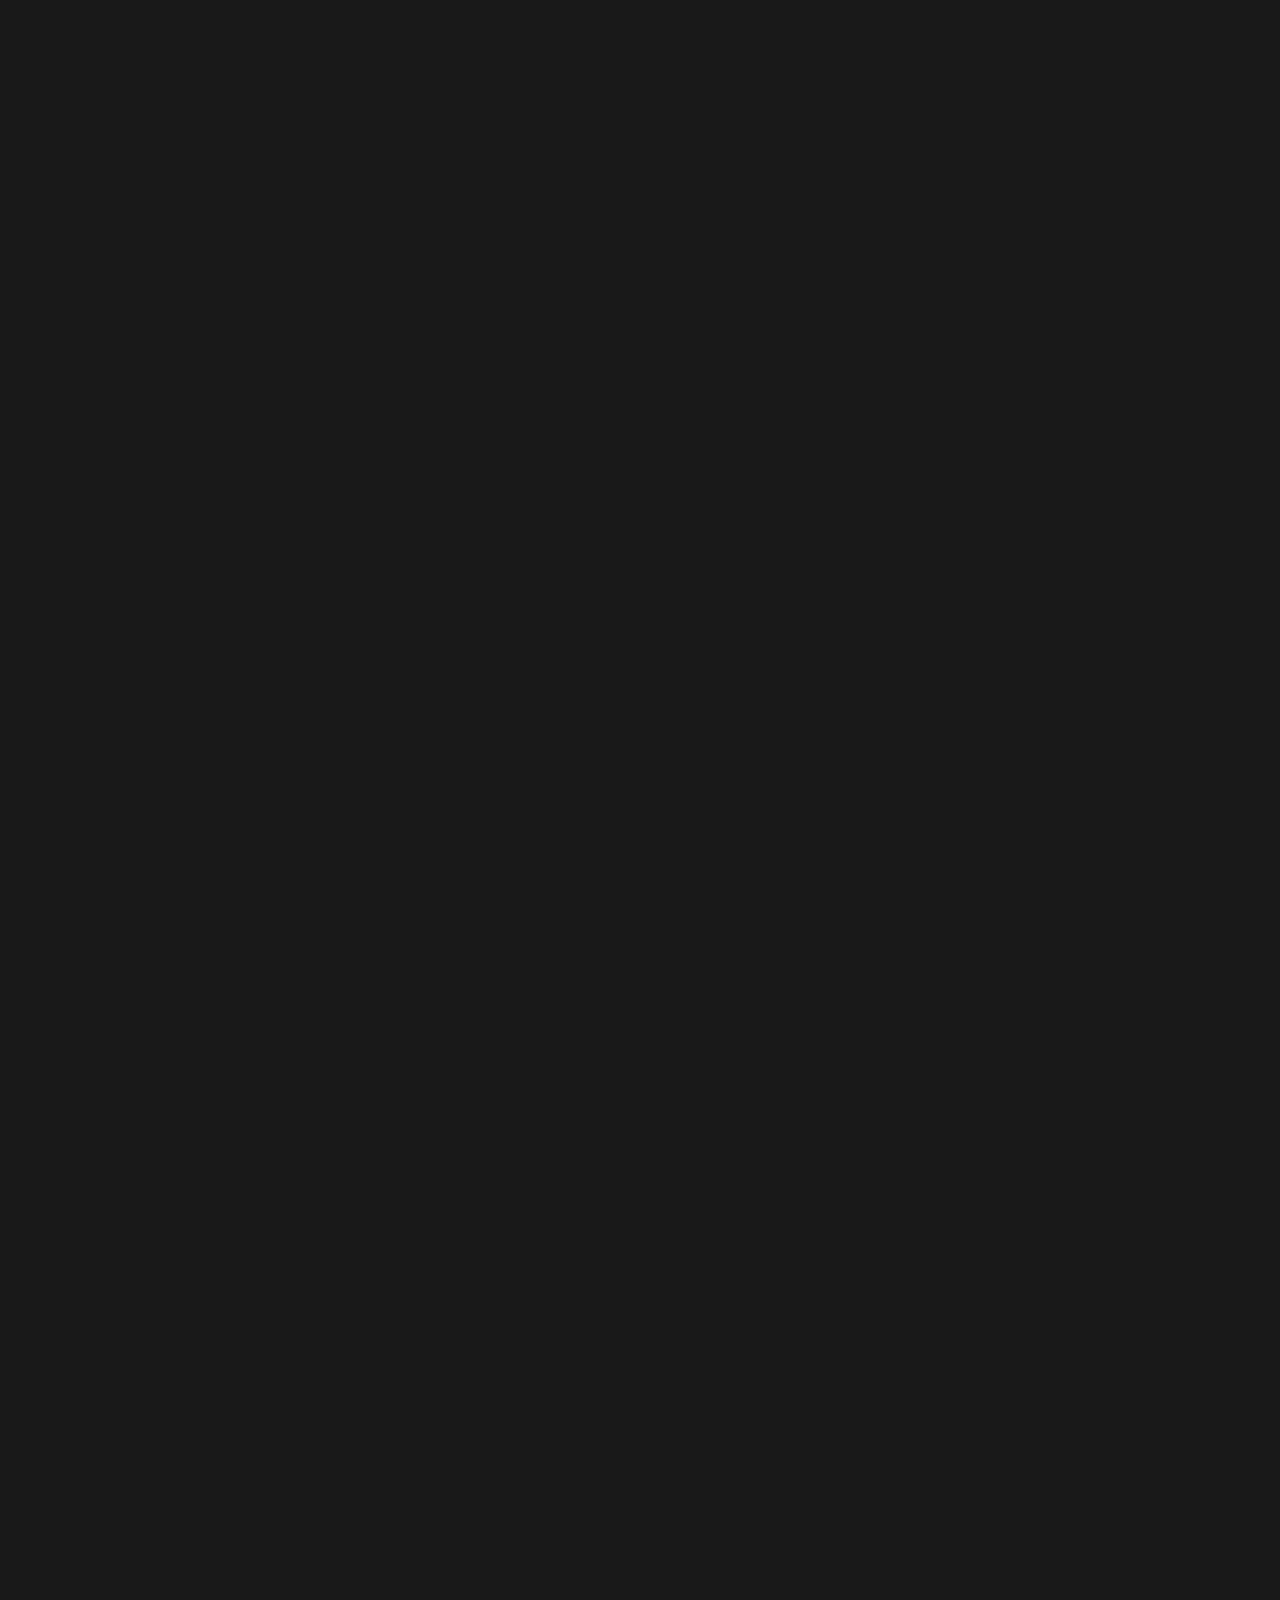
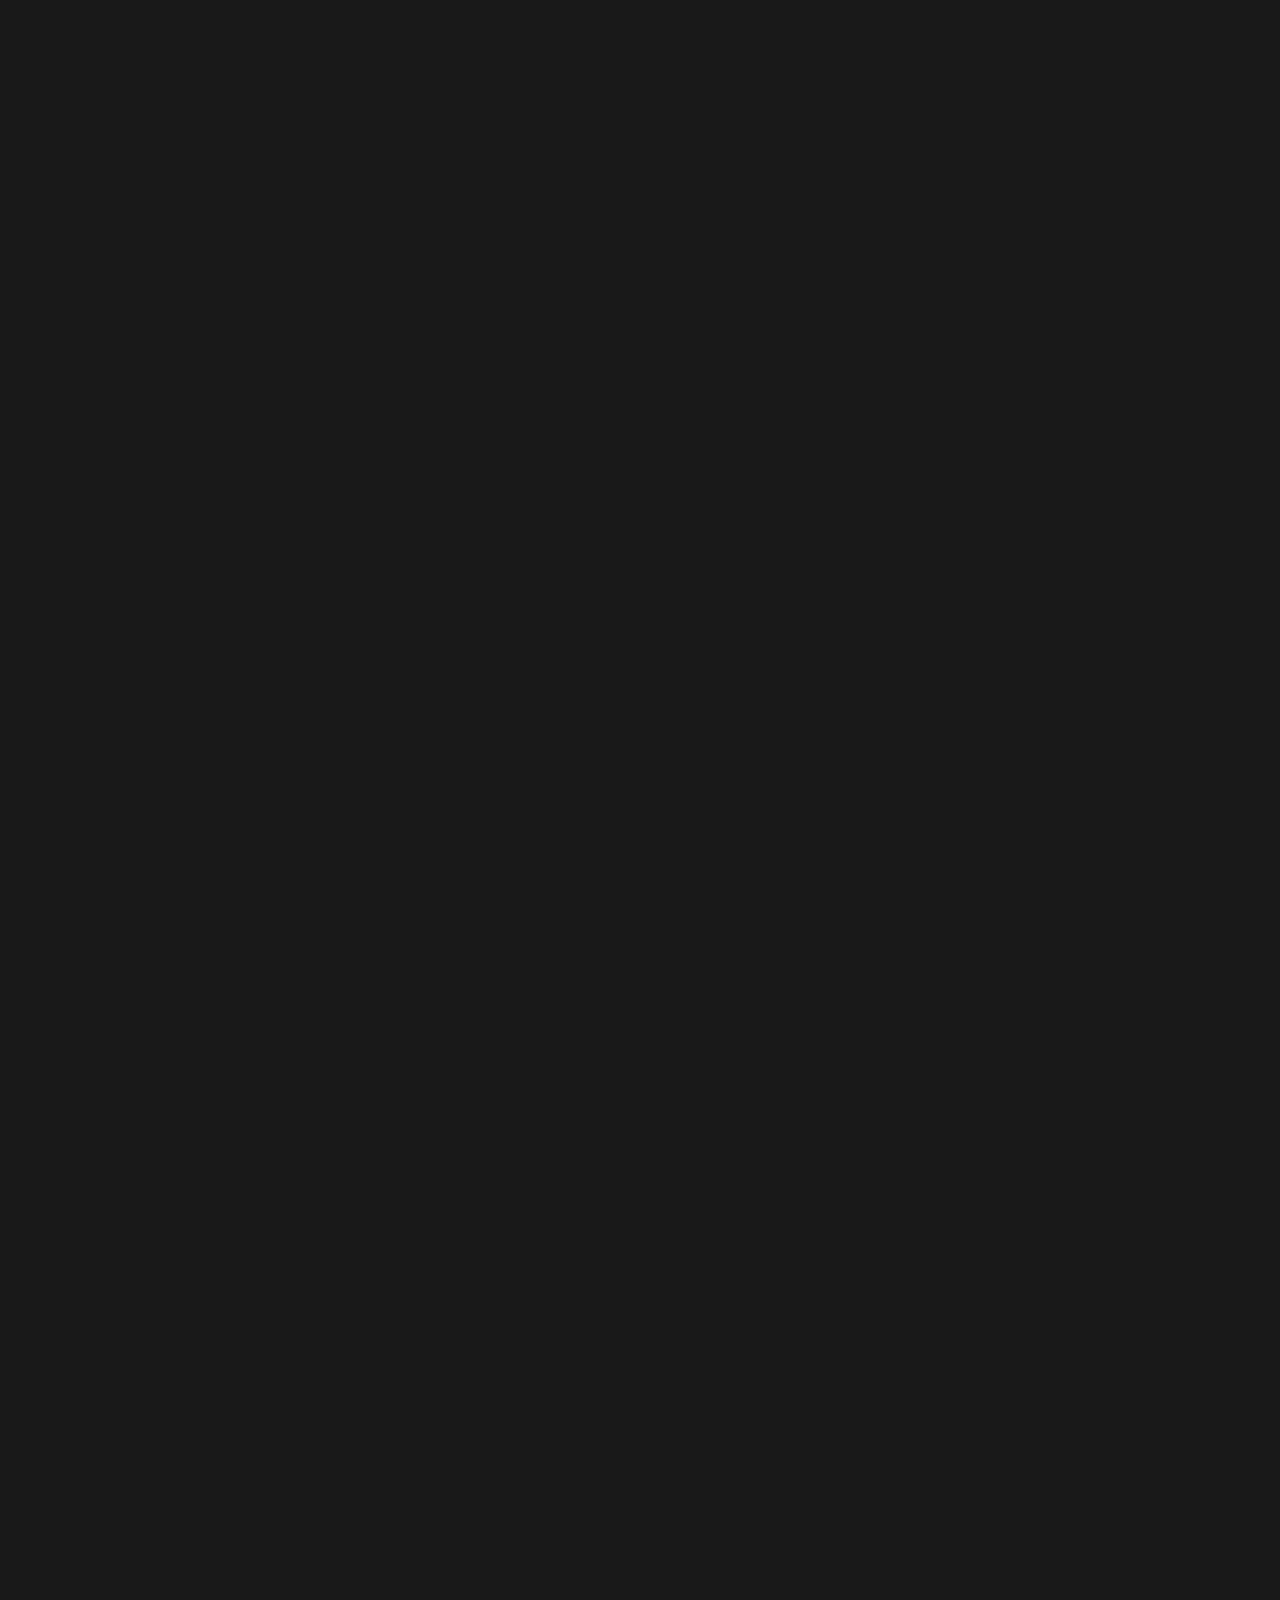
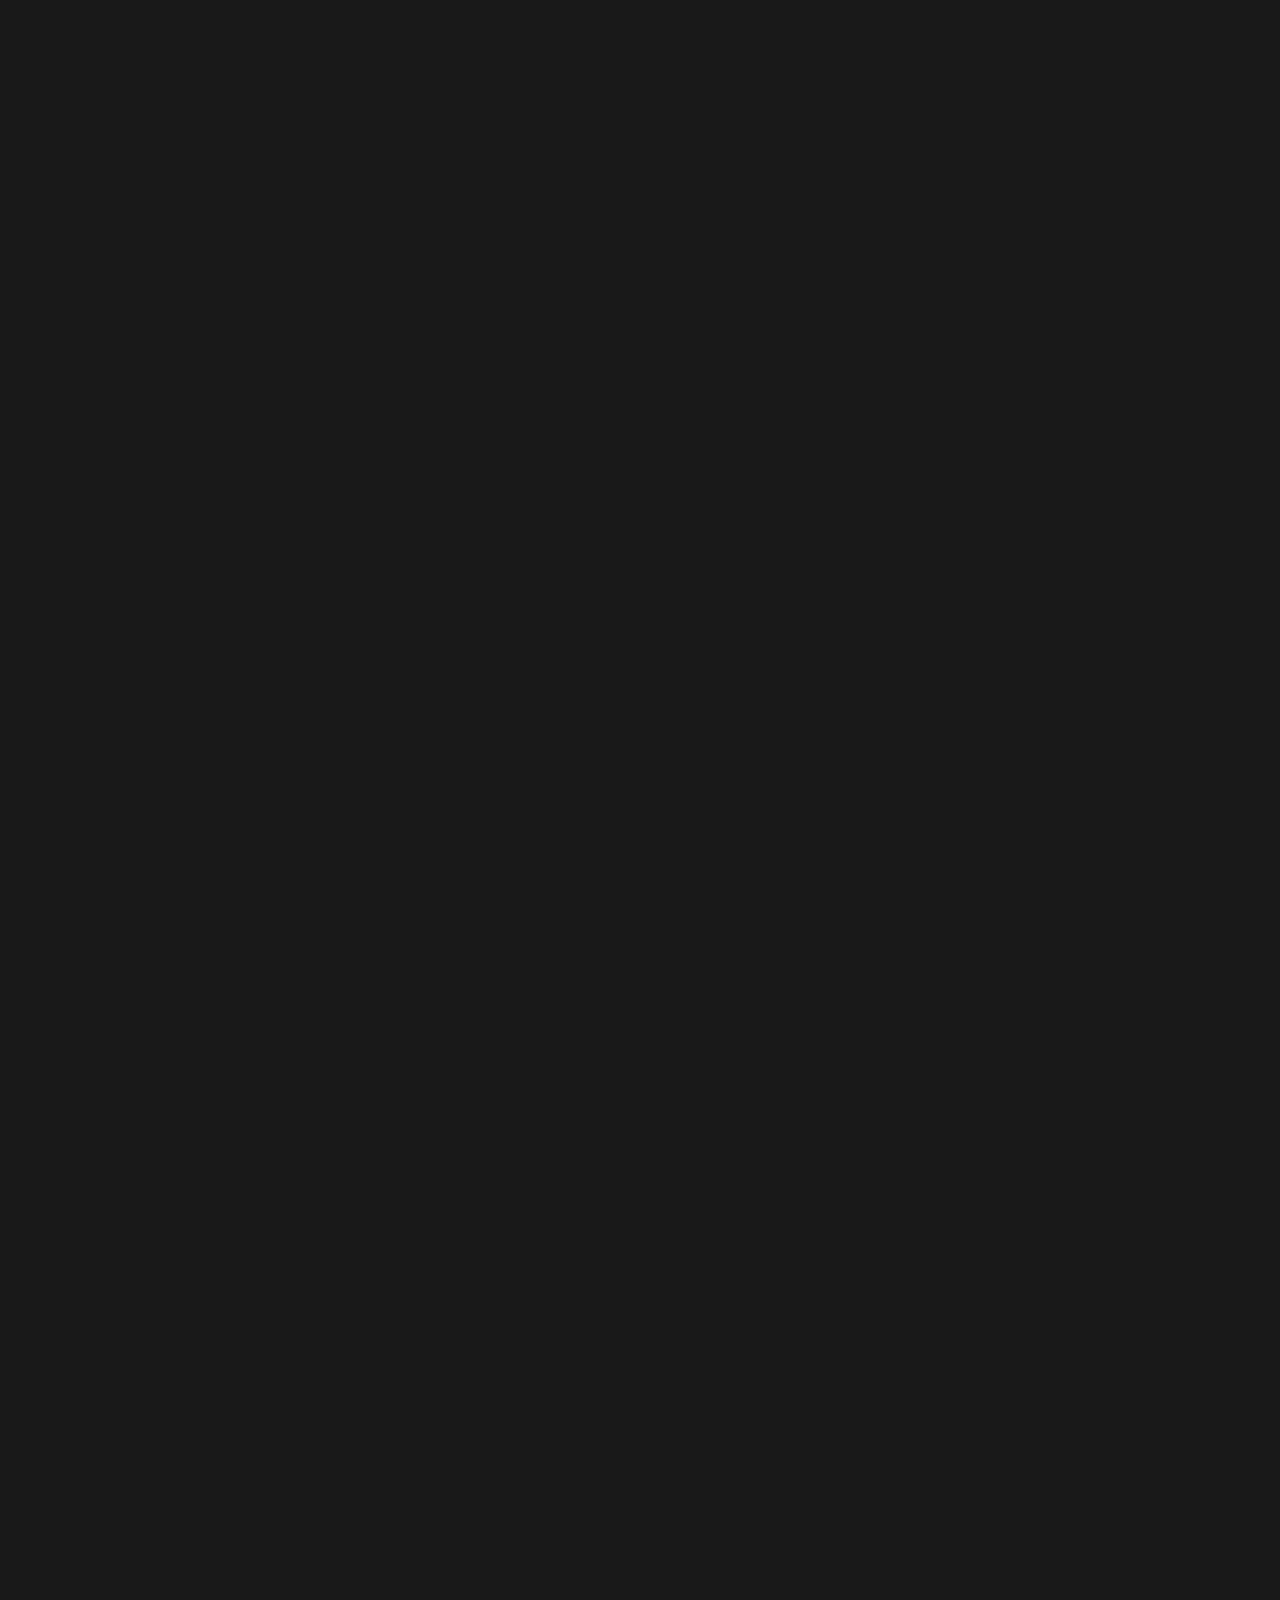
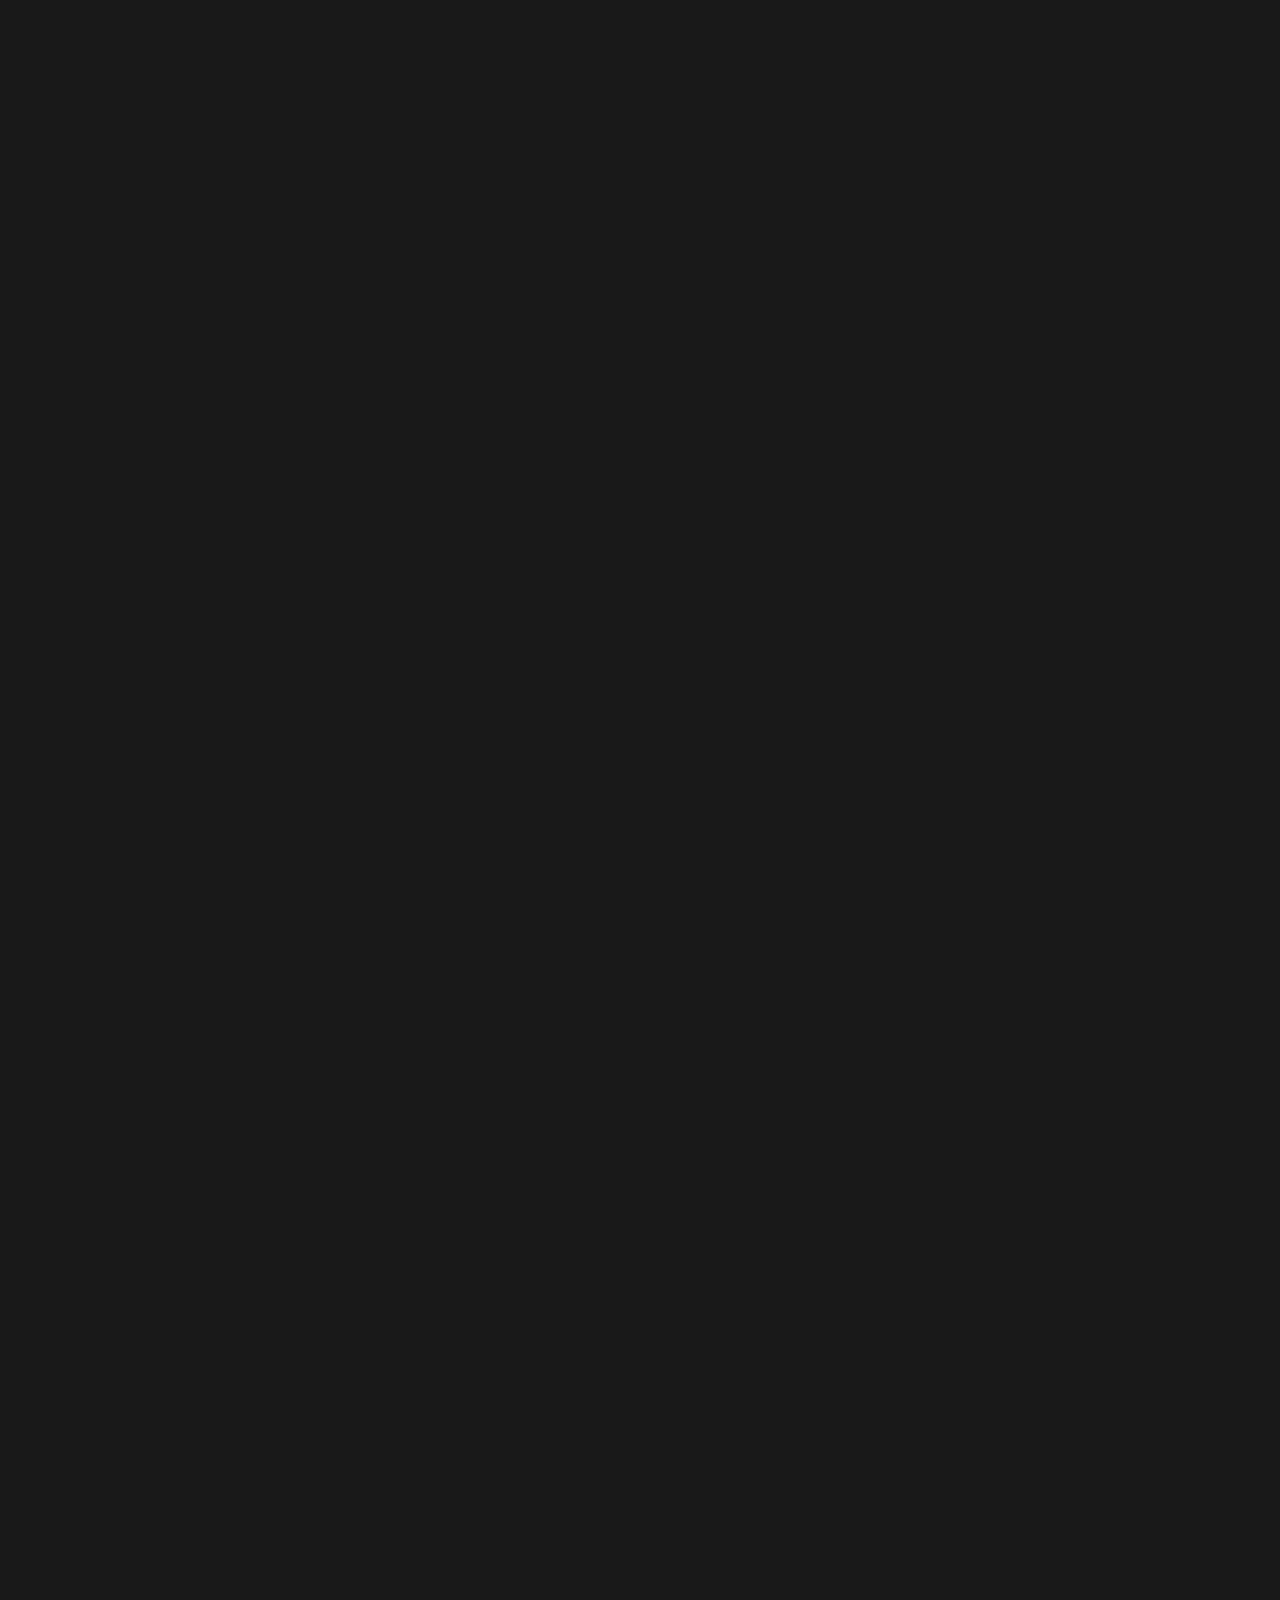
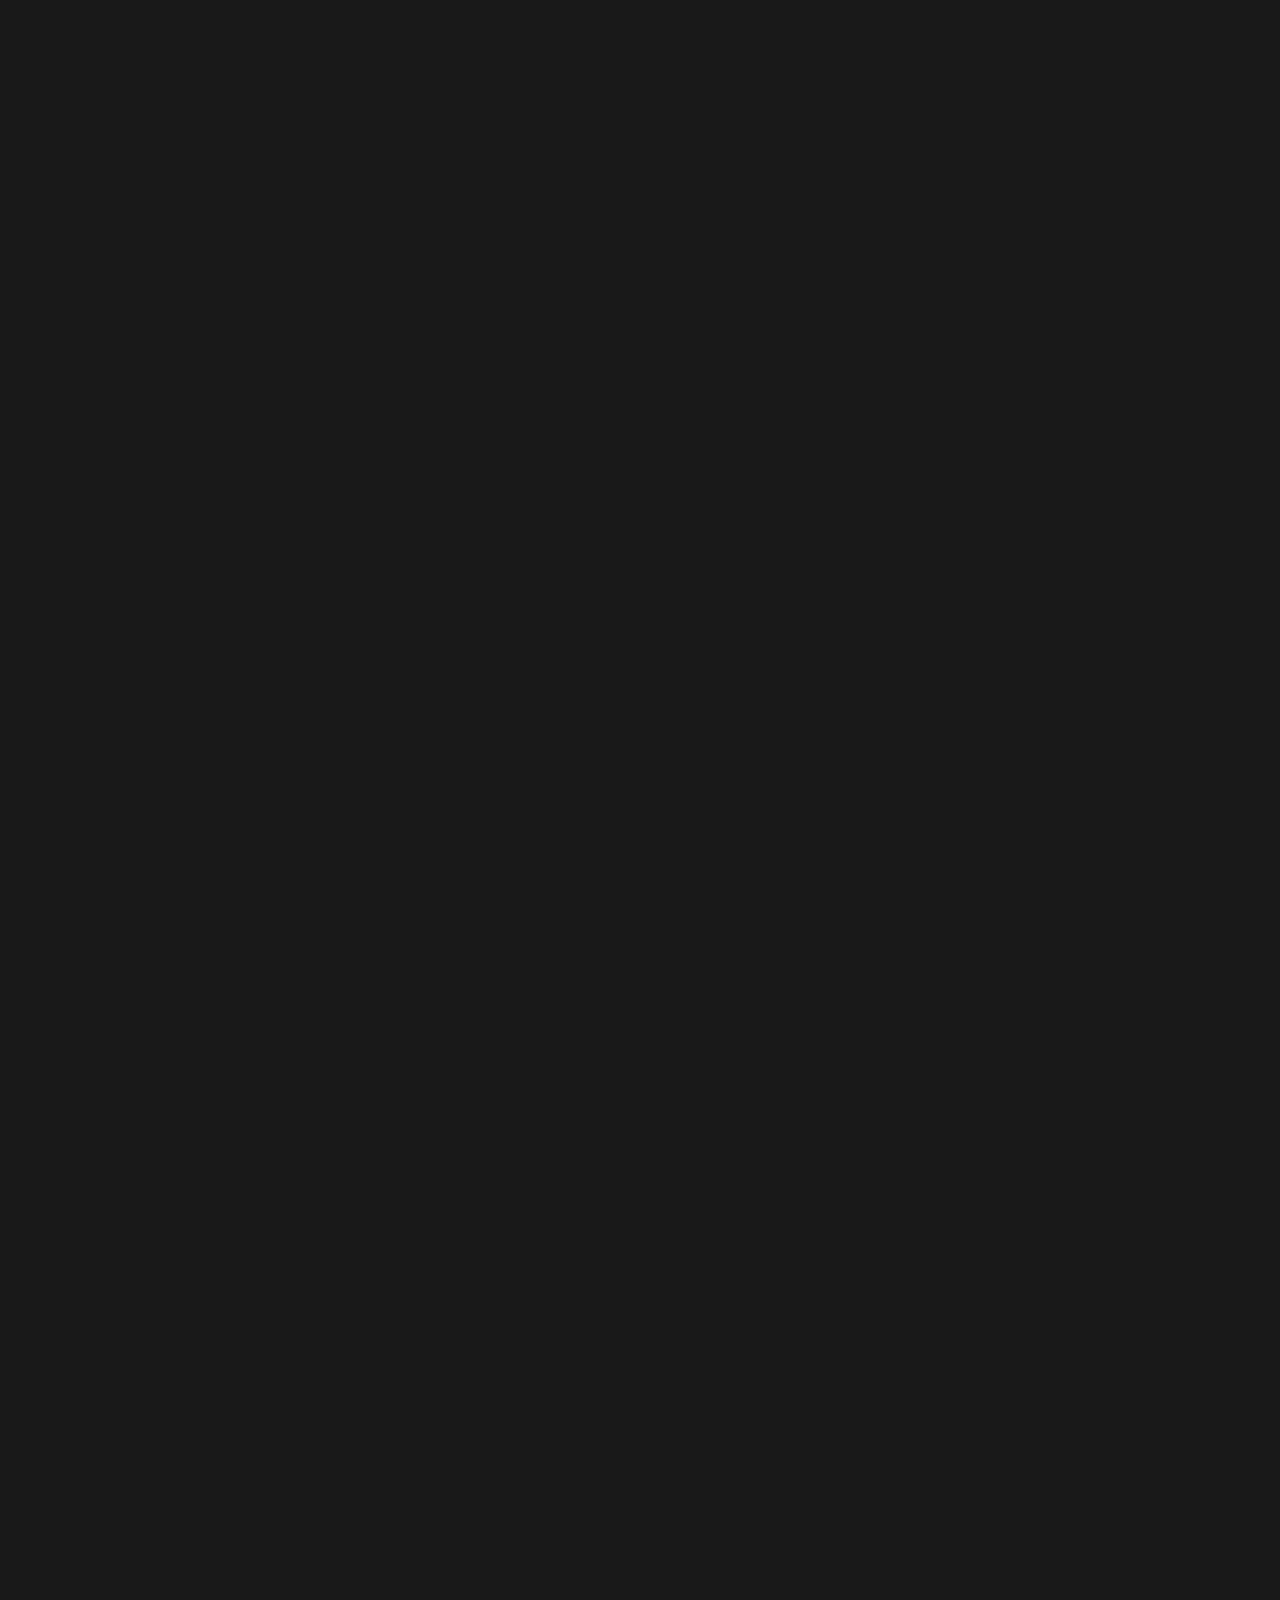
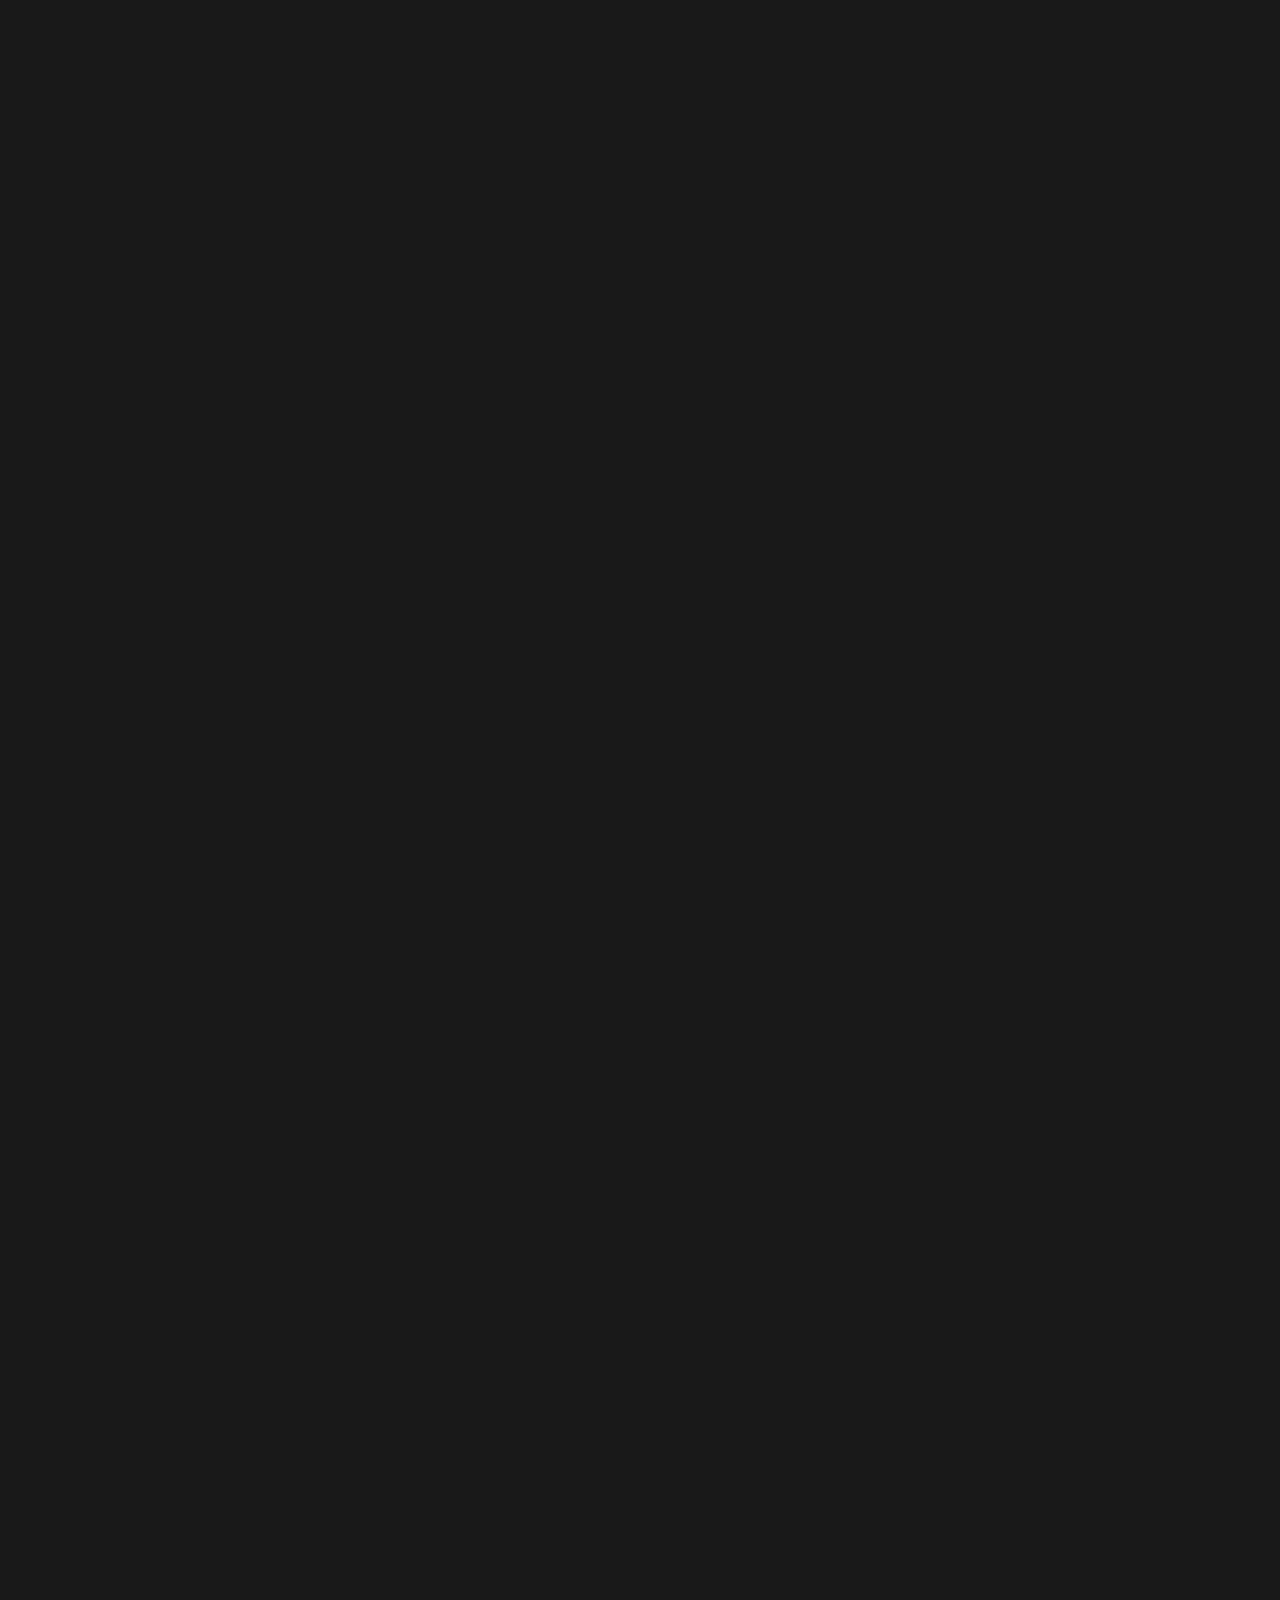
<file: reveal.js/examples/scroll.html>
<!doctype html>
<html lang="en">

	<head>
		<meta charset="utf-8">

		<title>reveal.js - Scroll View</title>

		<meta name="viewport" content="width=device-width, initial-scale=1.0, maximum-scale=1.0, user-scalable=no">

		<link rel="stylesheet" href="../dist/reset.css">
		<link rel="stylesheet" href="../dist/reveal.css">
		<link rel="stylesheet" href="../dist/theme/black.css" id="theme">
    <link rel="stylesheet" href="../plugin/highlight/monokai.css">
	</head>

	<body>

		<div class="reveal">

			<div class="slides">

				<section><h1>Scroll View</h1></section>
				<section data-background="indigo">
					<h2>Scroll triggered fragments</h2>
					<ul>
						<li class="fragment fade-left">Step one</li>
						<li class="fragment fade-left">Step two</li>
						<li class="fragment fade-left">Step three</li>
					</ul>
				</section>
				<section data-background-color="#fff"><h2>Scrollbar inverts<br>based on slide bg</h2></section>
				<section data-auto-animate data-auto-animate-easing="cubic-bezier(0.770, 0.000, 0.175, 1.000)">
					<h2>Auto-Animate</h2>
					<p>Scroll triggered auto-animations 😍</p>
					<div class="r-hstack justify-center">
						<div data-id="box1" style="background: #999; width: 50px; height: 50px; margin: 10px; border-radius: 5px;"></div>
						<div data-id="box2" style="background: #999; width: 50px; height: 50px; margin: 10px; border-radius: 5px;"></div>
						<div data-id="box3" style="background: #999; width: 50px; height: 50px; margin: 10px; border-radius: 5px;"></div>
					</div>
				</section>
				<section data-auto-animate data-auto-animate-easing="cubic-bezier(0.770, 0.000, 0.175, 1.000)">
					<div class="r-hstack justify-center">
						<div data-id="box1" data-auto-animate-delay="0" style="background: cyan; width: 150px; height: 100px; margin: 10px;"></div>
						<div data-id="box2" data-auto-animate-delay="0.1" style="background: magenta; width: 150px; height: 100px; margin: 10px;"></div>
						<div data-id="box3" data-auto-animate-delay="0.2" style="background: yellow; width: 150px; height: 100px; margin: 10px;"></div>
					</div>
					<h2 style="margin-top: 20px;">Auto-Animate</h2>
				</section>
				<section data-auto-animate data-auto-animate-easing="cubic-bezier(0.770, 0.000, 0.175, 1.000)">
					<div class="r-stack">
						<div data-id="box1" style="background: cyan; width: 300px; height: 300px; border-radius: 200px;"></div>
						<div data-id="box2" style="background: magenta; width: 200px; height: 200px; border-radius: 200px;"></div>
						<div data-id="box3" style="background: yellow; width: 100px; height: 100px; border-radius: 200px;"></div>
					</div>
					<h2 style="margin-top: 20px;">Auto-Animate</h2>
				</section>
				<section data-background-gradient="linear-gradient(to bottom, #283b95, #17b2c3)" id="gradient-bg">
					<h2 data-id="code-title">Code highlights,<br />meet scroll triggers</h2>
					<pre data-id="code-animation"><code class="hljs javascript" data-trim data-line-numbers="|4,8-11|17|22-24"><script type="text/template">
						import React, { useState } from 'react';

						function Example() {
						  const [count, setCount] = useState(0);

						  return (
						    <div>
						      <p>You clicked {count} times</p>
						      <button onClick={() => setCount(count + 1)}>
						        Click me
						      </button>
						    </div>
						  );
						}

						function SecondExample() {
						  const [count, setCount] = useState(0);

						  return (
						    <div>
						      <p>You clicked {count} times</p>
						      <button onClick={() => setCount(count + 1)}>
						        Click me
						      </button>
						    </div>
						  );
						}
					</script></code></pre>
				</section>
				<section class="stack">
          <section data-background="https://static.slid.es/reveal/image-placeholder.png" id="image-bg">
            <h2>Image Backgrounds</h2>
          </section>
          <section data-background-video-muted data-background-video="https://static.slid.es/site/homepage/v1/homepage-video-editor.mp4,https://static.slid.es/site/homepage/v1/homepage-video-editor.webm">
            <div style="background-color: rgba(0, 0, 0, 0.9); color: #fff; padding: 20px;">
              <h2>Video background</h2>
            </div>
          </section>
        </section>
				<section><h2>The end</h2></section>

			</div>

		</div>

		<script src="../dist/reveal.js"></script>
		<script src="../plugin/notes/notes.js"></script>
		<script src="../plugin/markdown/markdown.js"></script>
		<script src="../plugin/highlight/highlight.js"></script>
		<script>
			Reveal.initialize({
				view: 'scroll',
				hash: true,

				plugins: [ RevealMarkdown, RevealHighlight, RevealNotes ]
			});
		</script>

	</body>
</html>
</file>
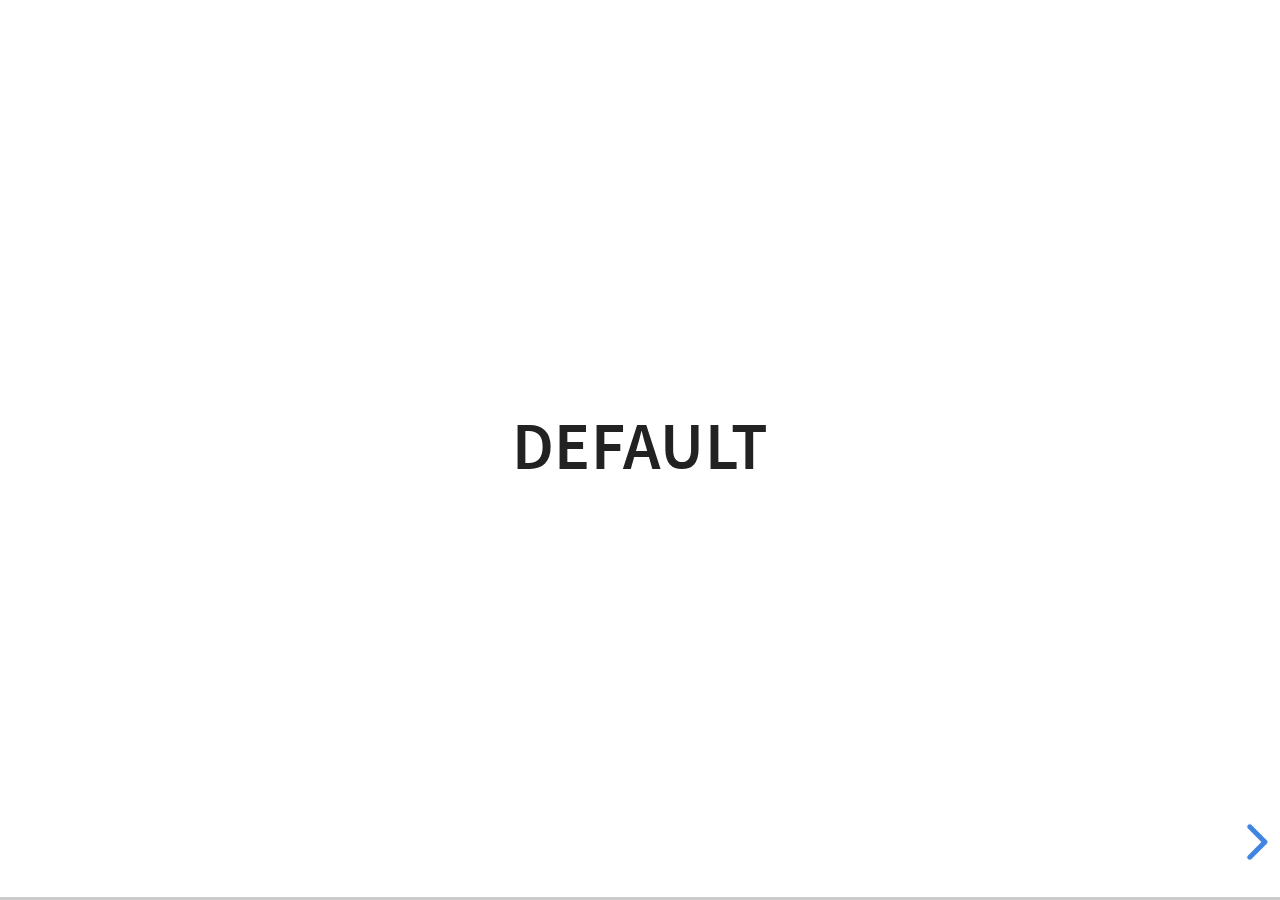
<file: reveal.js/examples/transitions.html>
<!doctype html>
<html lang="en">

	<head>
		<meta charset="utf-8">

		<title>reveal.js - Slide Transitions</title>

		<link rel="stylesheet" href="../dist/reveal.css">
		<link rel="stylesheet" href="../dist/theme/white.css" id="theme">
		<style type="text/css" media="screen">
			.slides section.has-dark-background,
			.slides section.has-dark-background h3 {
				color: #fff;
			}
			.slides section.has-light-background,
			.slides section.has-light-background h3 {
				color: #222;
			}
		</style>
	</head>

	<body>

		<div class="reveal">

			<div class="slides">

				<section>
					<h3>Default</h3>
				</section>

				<section>
					<h3>Default</h3>
				</section>

				<section data-transition="zoom">
					<h3>data-transition: zoom</h3>
				</section>

				<section data-transition="zoom-in fade-out">
					<h3>data-transition: zoom-in fade-out</h3>
				</section>

				<section>
					<h3>Default</h3>
				</section>

				<section data-transition="convex">
					<h3>data-transition: convex</h3>
				</section>

				<section data-transition="convex-in concave-out">
					<h3>data-transition: convex-in concave-out</h3>
				</section>

				<section>
					<section data-transition="zoom">
						<h3>Default</h3>
					</section>
					<section data-transition="concave">
						<h3>data-transition: concave</h3>
					</section>
					<section data-transition="convex-in fade-out">
						<h3>data-transition: convex-in fade-out</h3>
					</section>
					<section>
						<h3>Default</h3>
					</section>
				</section>

				<section data-transition="none">
					<h3>data-transition: none</h3>
				</section>

				<section>
					<h3>Default</h3>
				</section>

			</div>

		</div>

		<script src="../dist/reveal.js"></script>
		<script>
			Reveal.initialize({
				center: true,
				history: true,

				// transition: 'slide',
				// transitionSpeed: 'slow',
				// backgroundTransition: 'slide'
			});
		</script>

	</body>
</html>
</file>
<file: reveal.js/dist/reveal.css>
/**
 * reveal.js 5.2.1
 * https://revealjs.com
 * MIT licensed
 *
 * Copyright (C) 2011-2024 Hakim El Hattab, https://hakim.se
 */

.reveal .r-stretch,.reveal .stretch{max-width:none;max-height:none}.reveal pre.r-stretch code,.reveal pre.stretch code{height:100%;max-height:100%;box-sizing:border-box}.reveal .r-fit-text{display:inline-block;white-space:nowrap}.reveal .r-stack{display:grid;grid-template-rows:100%}.reveal .r-stack>*{grid-area:1/1;margin:auto}.reveal .r-hstack,.reveal .r-vstack{display:flex}.reveal .r-hstack img,.reveal .r-hstack video,.reveal .r-vstack img,.reveal .r-vstack video{min-width:0;min-height:0;object-fit:contain}.reveal .r-vstack{flex-direction:column;align-items:center;justify-content:center}.reveal .r-hstack{flex-direction:row;align-items:center;justify-content:center}.reveal .items-stretch{align-items:stretch}.reveal .items-start{align-items:flex-start}.reveal .items-center{align-items:center}.reveal .items-end{align-items:flex-end}.reveal .justify-between{justify-content:space-between}.reveal .justify-around{justify-content:space-around}.reveal .justify-start{justify-content:flex-start}.reveal .justify-center{justify-content:center}.reveal .justify-end{justify-content:flex-end}html.reveal-full-page{width:100%;height:100%;height:100vh;height:calc(var(--vh,1vh) * 100);height:100dvh;overflow:hidden}.reveal-viewport{height:100%;overflow:hidden;position:relative;line-height:1;margin:0;background-color:#fff;color:#000;--r-controls-spacing:12px;--r-overlay-header-height:40px;--r-overlay-margin:0px;--r-overlay-padding:6px;--r-overlay-gap:5px}@media screen and (max-width:1024px),(max-height:768px){.reveal-viewport{--r-overlay-header-height:26px}}.reveal-viewport:fullscreen{top:0!important;left:0!important;width:100%!important;height:100%!important;transform:none!important}.reveal .fragment{transition:all .2s ease}.reveal .fragment:not(.custom){opacity:0;visibility:hidden;will-change:opacity}.reveal .fragment.visible{opacity:1;visibility:inherit}.reveal .fragment.disabled{transition:none}.reveal .fragment.grow{opacity:1;visibility:inherit}.reveal .fragment.grow.visible{transform:scale(1.3)}.reveal .fragment.shrink{opacity:1;visibility:inherit}.reveal .fragment.shrink.visible{transform:scale(.7)}.reveal .fragment.zoom-in{transform:scale(.1)}.reveal .fragment.zoom-in.visible{transform:none}.reveal .fragment.fade-out{opacity:1;visibility:inherit}.reveal .fragment.fade-out.visible{opacity:0;visibility:hidden}.reveal .fragment.semi-fade-out{opacity:1;visibility:inherit}.reveal .fragment.semi-fade-out.visible{opacity:.5;visibility:inherit}.reveal .fragment.strike{opacity:1;visibility:inherit}.reveal .fragment.strike.visible{text-decoration:line-through}.reveal .fragment.fade-up{transform:translate(0,40px)}.reveal .fragment.fade-up.visible{transform:translate(0,0)}.reveal .fragment.fade-down{transform:translate(0,-40px)}.reveal .fragment.fade-down.visible{transform:translate(0,0)}.reveal .fragment.fade-right{transform:translate(-40px,0)}.reveal .fragment.fade-right.visible{transform:translate(0,0)}.reveal .fragment.fade-left{transform:translate(40px,0)}.reveal .fragment.fade-left.visible{transform:translate(0,0)}.reveal .fragment.current-visible,.reveal .fragment.fade-in-then-out{opacity:0;visibility:hidden}.reveal .fragment.current-visible.current-fragment,.reveal .fragment.fade-in-then-out.current-fragment{opacity:1;visibility:inherit}.reveal .fragment.fade-in-then-semi-out{opacity:0;visibility:hidden}.reveal .fragment.fade-in-then-semi-out.visible{opacity:.5;visibility:inherit}.reveal .fragment.fade-in-then-semi-out.current-fragment{opacity:1;visibility:inherit}.reveal .fragment.highlight-blue,.reveal .fragment.highlight-current-blue,.reveal .fragment.highlight-current-green,.reveal .fragment.highlight-current-red,.reveal .fragment.highlight-green,.reveal .fragment.highlight-red{opacity:1;visibility:inherit}.reveal .fragment.highlight-red.visible{color:#ff2c2d}.reveal .fragment.highlight-green.visible{color:#17ff2e}.reveal .fragment.highlight-blue.visible{color:#1b91ff}.reveal .fragment.highlight-current-red.current-fragment{color:#ff2c2d}.reveal .fragment.highlight-current-green.current-fragment{color:#17ff2e}.reveal .fragment.highlight-current-blue.current-fragment{color:#1b91ff}.reveal:after{content:"";font-style:italic}.reveal iframe{z-index:1}.reveal a{position:relative}@keyframes bounce-right{0%,10%,25%,40%,50%{transform:translateX(0)}20%{transform:translateX(10px)}30%{transform:translateX(-5px)}}@keyframes bounce-left{0%,10%,25%,40%,50%{transform:translateX(0)}20%{transform:translateX(-10px)}30%{transform:translateX(5px)}}@keyframes bounce-down{0%,10%,25%,40%,50%{transform:translateY(0)}20%{transform:translateY(10px)}30%{transform:translateY(-5px)}}.reveal .controls{display:none;position:absolute;top:auto;bottom:var(--r-controls-spacing);right:var(--r-controls-spacing);left:auto;z-index:11;color:#000;pointer-events:none;font-size:10px}.reveal .controls button{position:absolute;padding:0;background-color:transparent;border:0;outline:0;cursor:pointer;color:currentColor;transform:scale(.9999);transition:color .2s ease,opacity .2s ease,transform .2s ease;z-index:2;pointer-events:auto;font-size:inherit;visibility:hidden;opacity:0;-webkit-appearance:none;-webkit-tap-highlight-color:transparent}.reveal .controls .controls-arrow:after,.reveal .controls .controls-arrow:before{content:"";position:absolute;top:0;left:0;width:2.6em;height:.5em;border-radius:.25em;background-color:currentColor;transition:all .15s ease,background-color .8s ease;transform-origin:.2em 50%;will-change:transform}.reveal .controls .controls-arrow{position:relative;width:3.6em;height:3.6em}.reveal .controls .controls-arrow:before{transform:translateX(.5em) translateY(1.55em) rotate(45deg)}.reveal .controls .controls-arrow:after{transform:translateX(.5em) translateY(1.55em) rotate(-45deg)}.reveal .controls .controls-arrow:hover:before{transform:translateX(.5em) translateY(1.55em) rotate(40deg)}.reveal .controls .controls-arrow:hover:after{transform:translateX(.5em) translateY(1.55em) rotate(-40deg)}.reveal .controls .controls-arrow:active:before{transform:translateX(.5em) translateY(1.55em) rotate(36deg)}.reveal .controls .controls-arrow:active:after{transform:translateX(.5em) translateY(1.55em) rotate(-36deg)}.reveal .controls .navigate-left{right:6.4em;bottom:3.2em;transform:translateX(-10px)}.reveal .controls .navigate-left.highlight{animation:bounce-left 2s 50 both ease-out}.reveal .controls .navigate-right{right:0;bottom:3.2em;transform:translateX(10px)}.reveal .controls .navigate-right .controls-arrow{transform:rotate(180deg)}.reveal .controls .navigate-right.highlight{animation:bounce-right 2s 50 both ease-out}.reveal .controls .navigate-up{right:3.2em;bottom:6.4em;transform:translateY(-10px)}.reveal .controls .navigate-up .controls-arrow{transform:rotate(90deg)}.reveal .controls .navigate-down{right:3.2em;bottom:-1.4em;padding-bottom:1.4em;transform:translateY(10px)}.reveal .controls .navigate-down .controls-arrow{transform:rotate(-90deg)}.reveal .controls .navigate-down.highlight{animation:bounce-down 2s 50 both ease-out}.reveal .controls[data-controls-back-arrows=faded] .navigate-up.enabled{opacity:.3}.reveal .controls[data-controls-back-arrows=faded] .navigate-up.enabled:hover{opacity:1}.reveal .controls[data-controls-back-arrows=hidden] .navigate-up.enabled{opacity:0;visibility:hidden}.reveal .controls .enabled{visibility:visible;opacity:.9;cursor:pointer;transform:none}.reveal .controls .enabled.fragmented{opacity:.5}.reveal .controls .enabled.fragmented:hover,.reveal .controls .enabled:hover{opacity:1}.reveal:not(.rtl) .controls[data-controls-back-arrows=faded] .navigate-left.enabled{opacity:.3}.reveal:not(.rtl) .controls[data-controls-back-arrows=faded] .navigate-left.enabled:hover{opacity:1}.reveal:not(.rtl) .controls[data-controls-back-arrows=hidden] .navigate-left.enabled{opacity:0;visibility:hidden}.reveal.rtl .controls[data-controls-back-arrows=faded] .navigate-right.enabled{opacity:.3}.reveal.rtl .controls[data-controls-back-arrows=faded] .navigate-right.enabled:hover{opacity:1}.reveal.rtl .controls[data-controls-back-arrows=hidden] .navigate-right.enabled{opacity:0;visibility:hidden}.reveal[data-navigation-mode=linear].has-horizontal-slides .navigate-down,.reveal[data-navigation-mode=linear].has-horizontal-slides .navigate-up{display:none}.reveal:not(.has-vertical-slides) .controls .navigate-left,.reveal[data-navigation-mode=linear].has-horizontal-slides .navigate-left{bottom:1.4em;right:5.5em}.reveal:not(.has-vertical-slides) .controls .navigate-right,.reveal[data-navigation-mode=linear].has-horizontal-slides .navigate-right{bottom:1.4em;right:.5em}.reveal:not(.has-horizontal-slides) .controls .navigate-up{right:1.4em;bottom:5em}.reveal:not(.has-horizontal-slides) .controls .navigate-down{right:1.4em;bottom:.5em}.reveal.has-dark-background .controls{color:#fff}.reveal.has-light-background .controls{color:#000}.reveal.no-hover .controls .controls-arrow:active:before,.reveal.no-hover .controls .controls-arrow:hover:before{transform:translateX(.5em) translateY(1.55em) rotate(45deg)}.reveal.no-hover .controls .controls-arrow:active:after,.reveal.no-hover .controls .controls-arrow:hover:after{transform:translateX(.5em) translateY(1.55em) rotate(-45deg)}@media screen and (min-width:500px){.reveal-viewport{--r-controls-spacing:0.8em}.reveal .controls[data-controls-layout=edges]{top:0;right:0;bottom:0;left:0}.reveal .controls[data-controls-layout=edges] .navigate-down,.reveal .controls[data-controls-layout=edges] .navigate-left,.reveal .controls[data-controls-layout=edges] .navigate-right,.reveal .controls[data-controls-layout=edges] .navigate-up{bottom:auto;right:auto}.reveal .controls[data-controls-layout=edges] .navigate-left{top:50%;left:var(--r-controls-spacing);margin-top:-1.8em}.reveal .controls[data-controls-layout=edges] .navigate-right{top:50%;right:var(--r-controls-spacing);margin-top:-1.8em}.reveal .controls[data-controls-layout=edges] .navigate-up{top:var(--r-controls-spacing);left:50%;margin-left:-1.8em}.reveal .controls[data-controls-layout=edges] .navigate-down{bottom:calc(var(--r-controls-spacing) - 1.4em + .3em);left:50%;margin-left:-1.8em}}.reveal .progress{position:absolute;display:none;height:3px;width:100%;bottom:0;left:0;z-index:10;background-color:rgba(0,0,0,.2);color:#fff}.reveal .progress:after{content:"";display:block;position:absolute;height:10px;width:100%;top:-10px}.reveal .progress span{display:block;height:100%;width:100%;background-color:currentColor;transition:transform .8s cubic-bezier(.26,.86,.44,.985);transform-origin:0 0;transform:scaleX(0)}.reveal .slide-number{position:absolute;display:block;right:8px;bottom:8px;z-index:31;font-family:Helvetica,sans-serif;font-size:12px;line-height:1;color:#fff;background-color:rgba(0,0,0,.4);padding:5px}.reveal .slide-number a{color:currentColor}.reveal .slide-number-delimiter{margin:0 3px}.reveal{position:relative;width:100%;height:100%;overflow:hidden;touch-action:pinch-zoom}.reveal.embedded{touch-action:pan-y}.reveal.embedded.is-vertical-slide{touch-action:none}.reveal .slides{position:absolute;width:100%;height:100%;top:0;right:0;bottom:0;left:0;margin:auto;pointer-events:none;overflow:visible;z-index:1;text-align:center;perspective:600px;perspective-origin:50% 40%}.reveal .slides>section{perspective:600px}.reveal .slides>section,.reveal .slides>section>section{display:none;position:absolute;width:100%;pointer-events:auto;z-index:10;transform-style:flat;transition:transform-origin .8s cubic-bezier(.26,.86,.44,.985),transform .8s cubic-bezier(.26,.86,.44,.985),visibility .8s cubic-bezier(.26,.86,.44,.985),opacity .8s cubic-bezier(.26,.86,.44,.985)}.reveal[data-transition-speed=fast] .slides section{transition-duration:.4s}.reveal[data-transition-speed=slow] .slides section{transition-duration:1.2s}.reveal .slides section[data-transition-speed=fast]{transition-duration:.4s}.reveal .slides section[data-transition-speed=slow]{transition-duration:1.2s}.reveal .slides>section.stack{padding-top:0;padding-bottom:0;pointer-events:none;height:100%}.reveal .slides>section.present,.reveal .slides>section>section.present{display:block;z-index:11;opacity:1}.reveal .slides>section:empty,.reveal .slides>section>section:empty,.reveal .slides>section>section[data-background-interactive],.reveal .slides>section[data-background-interactive]{pointer-events:none}.reveal.center,.reveal.center .slides,.reveal.center .slides section{min-height:0!important}.reveal .slides>section:not(.present),.reveal .slides>section>section:not(.present){pointer-events:none}.reveal.overview .slides>section,.reveal.overview .slides>section>section{pointer-events:auto}.reveal .slides>section.future,.reveal .slides>section.future>section,.reveal .slides>section.past,.reveal .slides>section.past>section,.reveal .slides>section>section.future,.reveal .slides>section>section.past{opacity:0}.reveal .slides>section[data-transition=slide].past,.reveal .slides>section[data-transition~=slide-out].past,.reveal.slide .slides>section:not([data-transition]).past{transform:translate(-150%,0)}.reveal .slides>section[data-transition=slide].future,.reveal .slides>section[data-transition~=slide-in].future,.reveal.slide .slides>section:not([data-transition]).future{transform:translate(150%,0)}.reveal .slides>section>section[data-transition=slide].past,.reveal .slides>section>section[data-transition~=slide-out].past,.reveal.slide .slides>section>section:not([data-transition]).past{transform:translate(0,-150%)}.reveal .slides>section>section[data-transition=slide].future,.reveal .slides>section>section[data-transition~=slide-in].future,.reveal.slide .slides>section>section:not([data-transition]).future{transform:translate(0,150%)}.reveal .slides>section[data-transition=linear].past,.reveal .slides>section[data-transition~=linear-out].past,.reveal.linear .slides>section:not([data-transition]).past{transform:translate(-150%,0)}.reveal .slides>section[data-transition=linear].future,.reveal .slides>section[data-transition~=linear-in].future,.reveal.linear .slides>section:not([data-transition]).future{transform:translate(150%,0)}.reveal .slides>section>section[data-transition=linear].past,.reveal .slides>section>section[data-transition~=linear-out].past,.reveal.linear .slides>section>section:not([data-transition]).past{transform:translate(0,-150%)}.reveal .slides>section>section[data-transition=linear].future,.reveal .slides>section>section[data-transition~=linear-in].future,.reveal.linear .slides>section>section:not([data-transition]).future{transform:translate(0,150%)}.reveal .slides section[data-transition=default].stack,.reveal.default .slides section.stack{transform-style:preserve-3d}.reveal .slides>section[data-transition=default].past,.reveal .slides>section[data-transition~=default-out].past,.reveal.default .slides>section:not([data-transition]).past{transform:translate3d(-100%,0,0) rotateY(-90deg) translate3d(-100%,0,0)}.reveal .slides>section[data-transition=default].future,.reveal .slides>section[data-transition~=default-in].future,.reveal.default .slides>section:not([data-transition]).future{transform:translate3d(100%,0,0) rotateY(90deg) translate3d(100%,0,0)}.reveal .slides>section>section[data-transition=default].past,.reveal .slides>section>section[data-transition~=default-out].past,.reveal.default .slides>section>section:not([data-transition]).past{transform:translate3d(0,-300px,0) rotateX(70deg) translate3d(0,-300px,0)}.reveal .slides>section>section[data-transition=default].future,.reveal .slides>section>section[data-transition~=default-in].future,.reveal.default .slides>section>section:not([data-transition]).future{transform:translate3d(0,300px,0) rotateX(-70deg) translate3d(0,300px,0)}.reveal .slides section[data-transition=convex].stack,.reveal.convex .slides section.stack{transform-style:preserve-3d}.reveal .slides>section[data-transition=convex].past,.reveal .slides>section[data-transition~=convex-out].past,.reveal.convex .slides>section:not([data-transition]).past{transform:translate3d(-100%,0,0) rotateY(-90deg) translate3d(-100%,0,0)}.reveal .slides>section[data-transition=convex].future,.reveal .slides>section[data-transition~=convex-in].future,.reveal.convex .slides>section:not([data-transition]).future{transform:translate3d(100%,0,0) rotateY(90deg) translate3d(100%,0,0)}.reveal .slides>section>section[data-transition=convex].past,.reveal .slides>section>section[data-transition~=convex-out].past,.reveal.convex .slides>section>section:not([data-transition]).past{transform:translate3d(0,-300px,0) rotateX(70deg) translate3d(0,-300px,0)}.reveal .slides>section>section[data-transition=convex].future,.reveal .slides>section>section[data-transition~=convex-in].future,.reveal.convex .slides>section>section:not([data-transition]).future{transform:translate3d(0,300px,0) rotateX(-70deg) translate3d(0,300px,0)}.reveal .slides section[data-transition=concave].stack,.reveal.concave .slides section.stack{transform-style:preserve-3d}.reveal .slides>section[data-transition=concave].past,.reveal .slides>section[data-transition~=concave-out].past,.reveal.concave .slides>section:not([data-transition]).past{transform:translate3d(-100%,0,0) rotateY(90deg) translate3d(-100%,0,0)}.reveal .slides>section[data-transition=concave].future,.reveal .slides>section[data-transition~=concave-in].future,.reveal.concave .slides>section:not([data-transition]).future{transform:translate3d(100%,0,0) rotateY(-90deg) translate3d(100%,0,0)}.reveal .slides>section>section[data-transition=concave].past,.reveal .slides>section>section[data-transition~=concave-out].past,.reveal.concave .slides>section>section:not([data-transition]).past{transform:translate3d(0,-80%,0) rotateX(-70deg) translate3d(0,-80%,0)}.reveal .slides>section>section[data-transition=concave].future,.reveal .slides>section>section[data-transition~=concave-in].future,.reveal.concave .slides>section>section:not([data-transition]).future{transform:translate3d(0,80%,0) rotateX(70deg) translate3d(0,80%,0)}.reveal .slides section[data-transition=zoom],.reveal.zoom .slides section:not([data-transition]){transition-timing-function:ease}.reveal .slides>section[data-transition=zoom].past,.reveal .slides>section[data-transition~=zoom-out].past,.reveal.zoom .slides>section:not([data-transition]).past{visibility:hidden;transform:scale(16)}.reveal .slides>section[data-transition=zoom].future,.reveal .slides>section[data-transition~=zoom-in].future,.reveal.zoom .slides>section:not([data-transition]).future{visibility:hidden;transform:scale(.2)}.reveal .slides>section>section[data-transition=zoom].past,.reveal .slides>section>section[data-transition~=zoom-out].past,.reveal.zoom .slides>section>section:not([data-transition]).past{transform:scale(16)}.reveal .slides>section>section[data-transition=zoom].future,.reveal .slides>section>section[data-transition~=zoom-in].future,.reveal.zoom .slides>section>section:not([data-transition]).future{transform:scale(.2)}.reveal.cube .slides{perspective:1300px}.reveal.cube .slides section{padding:30px;min-height:700px;backface-visibility:hidden;box-sizing:border-box;transform-style:preserve-3d}.reveal.center.cube .slides section{min-height:0}.reveal.cube .slides section:not(.stack):before{content:"";position:absolute;display:block;width:100%;height:100%;left:0;top:0;background:rgba(0,0,0,.1);border-radius:4px;transform:translateZ(-20px)}.reveal.cube .slides section:not(.stack):after{content:"";position:absolute;display:block;width:90%;height:30px;left:5%;bottom:0;background:0 0;z-index:1;border-radius:4px;box-shadow:0 95px 25px rgba(0,0,0,.2);transform:translateZ(-90px) rotateX(65deg)}.reveal.cube .slides>section.stack{padding:0;background:0 0}.reveal.cube .slides>section.past{transform-origin:100% 0;transform:translate3d(-100%,0,0) rotateY(-90deg)}.reveal.cube .slides>section.future{transform-origin:0 0;transform:translate3d(100%,0,0) rotateY(90deg)}.reveal.cube .slides>section>section.past{transform-origin:0 100%;transform:translate3d(0,-100%,0) rotateX(90deg)}.reveal.cube .slides>section>section.future{transform-origin:0 0;transform:translate3d(0,100%,0) rotateX(-90deg)}.reveal.page .slides{perspective-origin:0 50%;perspective:3000px}.reveal.page .slides section{padding:30px;min-height:700px;box-sizing:border-box;transform-style:preserve-3d}.reveal.page .slides section.past{z-index:12}.reveal.page .slides section:not(.stack):before{content:"";position:absolute;display:block;width:100%;height:100%;left:0;top:0;background:rgba(0,0,0,.1);transform:translateZ(-20px)}.reveal.page .slides section:not(.stack):after{content:"";position:absolute;display:block;width:90%;height:30px;left:5%;bottom:0;background:0 0;z-index:1;border-radius:4px;box-shadow:0 95px 25px rgba(0,0,0,.2);transform:translateZ(-90px) rotateX(65deg)}.reveal.page .slides>section.stack{padding:0;background:0 0}.reveal.page .slides>section.past{transform-origin:0 0;transform:translate3d(-40%,0,0) rotateY(-80deg)}.reveal.page .slides>section.future{transform-origin:100% 0;transform:translate3d(0,0,0)}.reveal.page .slides>section>section.past{transform-origin:0 0;transform:translate3d(0,-40%,0) rotateX(80deg)}.reveal.page .slides>section>section.future{transform-origin:0 100%;transform:translate3d(0,0,0)}.reveal .slides section[data-transition=fade],.reveal.fade .slides section:not([data-transition]),.reveal.fade .slides>section>section:not([data-transition]){transform:none;transition:opacity .5s}.reveal.fade.overview .slides section,.reveal.fade.overview .slides>section>section{transition:none}.reveal .slides section[data-transition=none],.reveal.none .slides section:not([data-transition]){transform:none;transition:none}.reveal .pause-overlay{position:absolute;top:0;left:0;width:100%;height:100%;background:#000;visibility:hidden;opacity:0;z-index:100;transition:all 1s ease}.reveal .pause-overlay .resume-button{position:absolute;bottom:20px;right:20px;color:#ccc;border-radius:2px;padding:6px 14px;border:2px solid #ccc;font-size:16px;background:0 0;cursor:pointer}.reveal .pause-overlay .resume-button:hover{color:#fff;border-color:#fff}.reveal.paused .pause-overlay{visibility:visible;opacity:1}.reveal .no-transition,.reveal .no-transition *,.reveal .slides.disable-slide-transitions section{transition:none!important}.reveal .slides.disable-slide-transitions section{transform:none!important}.reveal .backgrounds{position:absolute;width:100%;height:100%;top:0;left:0;perspective:600px}.reveal .slide-background{display:none;position:absolute;width:100%;height:100%;opacity:0;visibility:hidden;overflow:hidden;background-color:rgba(0,0,0,0);transition:all .8s cubic-bezier(.26,.86,.44,.985)}.reveal .slide-background-content{position:absolute;width:100%;height:100%;background-position:50% 50%;background-repeat:no-repeat;background-size:cover}.reveal .slide-background.stack{display:block}.reveal .slide-background.present{opacity:1;visibility:visible;z-index:2}.print-pdf .reveal .slide-background{opacity:1!important;visibility:visible!important}.reveal .slide-background video{position:absolute;width:100%;height:100%;max-width:none;max-height:none;top:0;left:0;object-fit:cover}.reveal .slide-background[data-background-size=contain] video{object-fit:contain}.reveal>.backgrounds .slide-background[data-background-transition=none],.reveal[data-background-transition=none]>.backgrounds .slide-background:not([data-background-transition]){transition:none}.reveal>.backgrounds .slide-background[data-background-transition=slide],.reveal[data-background-transition=slide]>.backgrounds .slide-background:not([data-background-transition]){opacity:1}.reveal>.backgrounds .slide-background.past[data-background-transition=slide],.reveal[data-background-transition=slide]>.backgrounds .slide-background.past:not([data-background-transition]){transform:translate(-100%,0)}.reveal>.backgrounds .slide-background.future[data-background-transition=slide],.reveal[data-background-transition=slide]>.backgrounds .slide-background.future:not([data-background-transition]){transform:translate(100%,0)}.reveal>.backgrounds .slide-background>.slide-background.past[data-background-transition=slide],.reveal[data-background-transition=slide]>.backgrounds .slide-background>.slide-background.past:not([data-background-transition]){transform:translate(0,-100%)}.reveal>.backgrounds .slide-background>.slide-background.future[data-background-transition=slide],.reveal[data-background-transition=slide]>.backgrounds .slide-background>.slide-background.future:not([data-background-transition]){transform:translate(0,100%)}.reveal>.backgrounds .slide-background.past[data-background-transition=convex],.reveal[data-background-transition=convex]>.backgrounds .slide-background.past:not([data-background-transition]){opacity:0;transform:translate3d(-100%,0,0) rotateY(-90deg) translate3d(-100%,0,0)}.reveal>.backgrounds .slide-background.future[data-background-transition=convex],.reveal[data-background-transition=convex]>.backgrounds .slide-background.future:not([data-background-transition]){opacity:0;transform:translate3d(100%,0,0) rotateY(90deg) translate3d(100%,0,0)}.reveal>.backgrounds .slide-background>.slide-background.past[data-background-transition=convex],.reveal[data-background-transition=convex]>.backgrounds .slide-background>.slide-background.past:not([data-background-transition]){opacity:0;transform:translate3d(0,-100%,0) rotateX(90deg) translate3d(0,-100%,0)}.reveal>.backgrounds .slide-background>.slide-background.future[data-background-transition=convex],.reveal[data-background-transition=convex]>.backgrounds .slide-background>.slide-background.future:not([data-background-transition]){opacity:0;transform:translate3d(0,100%,0) rotateX(-90deg) translate3d(0,100%,0)}.reveal>.backgrounds .slide-background.past[data-background-transition=concave],.reveal[data-background-transition=concave]>.backgrounds .slide-background.past:not([data-background-transition]){opacity:0;transform:translate3d(-100%,0,0) rotateY(90deg) translate3d(-100%,0,0)}.reveal>.backgrounds .slide-background.future[data-background-transition=concave],.reveal[data-background-transition=concave]>.backgrounds .slide-background.future:not([data-background-transition]){opacity:0;transform:translate3d(100%,0,0) rotateY(-90deg) translate3d(100%,0,0)}.reveal>.backgrounds .slide-background>.slide-background.past[data-background-transition=concave],.reveal[data-background-transition=concave]>.backgrounds .slide-background>.slide-background.past:not([data-background-transition]){opacity:0;transform:translate3d(0,-100%,0) rotateX(-90deg) translate3d(0,-100%,0)}.reveal>.backgrounds .slide-background>.slide-background.future[data-background-transition=concave],.reveal[data-background-transition=concave]>.backgrounds .slide-background>.slide-background.future:not([data-background-transition]){opacity:0;transform:translate3d(0,100%,0) rotateX(90deg) translate3d(0,100%,0)}.reveal>.backgrounds .slide-background[data-background-transition=zoom],.reveal[data-background-transition=zoom]>.backgrounds .slide-background:not([data-background-transition]){transition-timing-function:ease}.reveal>.backgrounds .slide-background.past[data-background-transition=zoom],.reveal[data-background-transition=zoom]>.backgrounds .slide-background.past:not([data-background-transition]){opacity:0;visibility:hidden;transform:scale(16)}.reveal>.backgrounds .slide-background.future[data-background-transition=zoom],.reveal[data-background-transition=zoom]>.backgrounds .slide-background.future:not([data-background-transition]){opacity:0;visibility:hidden;transform:scale(.2)}.reveal>.backgrounds .slide-background>.slide-background.past[data-background-transition=zoom],.reveal[data-background-transition=zoom]>.backgrounds .slide-background>.slide-background.past:not([data-background-transition]){opacity:0;visibility:hidden;transform:scale(16)}.reveal>.backgrounds .slide-background>.slide-background.future[data-background-transition=zoom],.reveal[data-background-transition=zoom]>.backgrounds .slide-background>.slide-background.future:not([data-background-transition]){opacity:0;visibility:hidden;transform:scale(.2)}.reveal[data-transition-speed=fast]>.backgrounds .slide-background{transition-duration:.4s}.reveal[data-transition-speed=slow]>.backgrounds .slide-background{transition-duration:1.2s}.reveal [data-auto-animate-target^=unmatched]{will-change:opacity}.reveal section[data-auto-animate]:not(.stack):not([data-auto-animate=running]) [data-auto-animate-target^=unmatched]{opacity:0}.reveal.overview{perspective-origin:50% 50%;perspective:700px}.reveal.overview .slides section{height:100%;top:0!important;opacity:1!important;overflow:hidden;visibility:visible!important;cursor:pointer;box-sizing:border-box}.reveal.overview .slides section.present,.reveal.overview .slides section:hover{outline:10px solid rgba(150,150,150,.6);outline-offset:10px}.reveal.overview .slides section.present{outline:10px solid var(--r-link-color)}.reveal.overview .slides section .fragment{opacity:1;transition:none}.reveal.overview .slides section:after,.reveal.overview .slides section:before{display:none!important}.reveal.overview .slides>section.stack{padding:0;top:0!important;background:0 0;outline:0;overflow:visible}.reveal.overview .backgrounds{perspective:inherit}.reveal.overview .backgrounds .slide-background{opacity:1;visibility:visible;outline:10px solid rgba(150,150,150,.1);outline-offset:10px}.reveal.overview .backgrounds .slide-background.stack{overflow:visible}.reveal.overview .slides section,.reveal.overview-deactivating .slides section{transition:none}.reveal.overview .backgrounds .slide-background,.reveal.overview-deactivating .backgrounds .slide-background{transition:none}.reveal.rtl .slides,.reveal.rtl .slides h1,.reveal.rtl .slides h2,.reveal.rtl .slides h3,.reveal.rtl .slides h4,.reveal.rtl .slides h5,.reveal.rtl .slides h6{direction:rtl;font-family:sans-serif}.reveal.rtl code,.reveal.rtl pre{direction:ltr}.reveal.rtl ol,.reveal.rtl ul{text-align:right}.reveal.rtl .progress span{transform-origin:100% 0}.reveal.has-parallax-background .backgrounds{transition:all .8s ease}.reveal.has-parallax-background[data-transition-speed=fast] .backgrounds{transition-duration:.4s}.reveal.has-parallax-background[data-transition-speed=slow] .backgrounds{transition-duration:1.2s}@keyframes fade-in{from{opacity:0}to{opacity:1}}@keyframes scale-up{from{transform:scale(.95)}to{transform:scale(1)}}.reveal [data-preview-image],.reveal [data-preview-link]:not(a):not([data-preview-link=false]),.reveal [data-preview-video]{cursor:zoom-in}.r-overlay{position:absolute;top:var(--r-overlay-margin);right:var(--r-overlay-margin);bottom:var(--r-overlay-margin);left:var(--r-overlay-margin);border-radius:min(var(--r-overlay-margin),6px);z-index:99;background:rgba(0,0,0,.95);-webkit-backdrop-filter:blur(10px);backdrop-filter:blur(10px);transition:all .3s ease;color:#fff;animation:fade-in .3s ease;font-family:ui-sans-serif,system-ui,-apple-system,Helvetica,sans-serif}.r-overlay-viewport{position:absolute;top:var(--r-overlay-padding);right:var(--r-overlay-padding);bottom:var(--r-overlay-padding);left:var(--r-overlay-padding);gap:var(--r-overlay-gap);display:flex;flex-direction:column}.r-overlay-header{display:flex;z-index:2;box-sizing:border-box;align-items:center;justify-content:flex-end;height:var(--r-overlay-header-height);gap:6px}.r-overlay-header .r-overlay-header-button{all:unset;display:flex;align-items:center;justify-content:center;min-width:var(--r-overlay-header-height);min-height:var(--r-overlay-header-height);padding:0 calc(var(--r-overlay-header-height)/ 4);opacity:1;border-radius:6px;font-size:18px;gap:8px;cursor:pointer;box-sizing:border-box}.r-overlay-header .r-overlay-header-button:hover{opacity:1;background-color:rgba(255,255,255,.15)}.r-overlay-header .icon{display:inline-block;width:20px;height:20px;background-position:50% 50%;background-size:100%;background-repeat:no-repeat}.r-overlay-close .icon{background-image:url([data-uri])}.r-overlay-external .icon{background-image:url([data-uri])}.r-overlay-content{position:relative;display:grid;place-items:center;border-radius:6px;overflow:hidden;flex-grow:1;background-color:rgba(20,20,20,.8);animation:scale-up .5s cubic-bezier(.26,.86,.44,.985)}.r-overlay-spinner{position:absolute;display:block;top:50%;left:50%;width:32px;height:32px;margin:-16px 0 0 -16px;z-index:10;background-image:url([data-uri]%2F%2F%2F6%2Bvr8nJybW1tcDAwOjo6Nvb26ioqKOjo7Ozs%2FLy8vz8%2FAAAAAAAAAAAACH%2FC05FVFNDQVBFMi4wAwEAAAAh%2FhpDcmVhdGVkIHdpdGggYWpheGxvYWQuaW5mbwAh%[base64]%2FV%2FnmOM82XiHRLYKhKP1oZmADdEAAAh%2BQQJCgAAACwAAAAAIAAgAAAE6hDISWlZpOrNp1lGNRSdRpDUolIGw5RUYhhHukqFu8DsrEyqnWThGvAmhVlteBvojpTDDBUEIFwMFBRAmBkSgOrBFZogCASwBDEY%2FCZSg7GSE0gSCjQBMVG023xWBhklAnoEdhQEfyNqMIcKjhRsjEdnezB%2BA4k8gTwJhFuiW4dokXiloUepBAp5qaKpp6%2BHo7aWW54wl7obvEe0kRuoplCGepwSx2jJvqHEmGt6whJpGpfJCHmOoNHKaHx61WiSR92E4lbFoq%2BB6QDtuetcaBPnW6%2BO7wDHpIiK9SaVK5GgV543tzjgGcghAgAh%[base64]%2B%2BG%2Bw48edZPK%2BM6hLJpQg484enXIdQFSS1u6UhksENEQAAIfkECQoAAAAsAAAAACAAIAAABOcQyEmpGKLqzWcZRVUQnZYg1aBSh2GUVEIQ2aQOE%2BG%2BcD4ntpWkZQj1JIiZIogDFFyHI0UxQwFugMSOFIPJftfVAEoZLBbcLEFhlQiqGp1Vd140AUklUN3eCA51C1EWMzMCezCBBmkxVIVHBWd3HHl9JQOIJSdSnJ0TDKChCwUJjoWMPaGqDKannasMo6WnM562R5YluZRwur0wpgqZE7NKUm%2BFNRPIhjBJxKZteWuIBMN4zRMIVIhffcgojwCF117i4nlLnY5ztRLsnOk%2BaV%2BoJY7V7m76PdkS4trKcdg0Zc0tTcKkRAAAIfkECQoAAAAsAAAAACAAIAAABO4QyEkpKqjqzScpRaVkXZWQEximw1BSCUEIlDohrft6cpKCk5xid5MNJTaAIkekKGQkWyKHkvhKsR7ARmitkAYDYRIbUQRQjWBwJRzChi9CRlBcY1UN4g0%[base64]%[base64]%2BE71SRQeyqUToLA7VxF0JDyIQh%2FMVVPMt1ECZlfcjZJ9mIKoaTl1MRIl5o4CUKXOwmyrCInCKqcWtvadL2SYhyASyNDJ0uIiRMDjI0Fd30%2FiI2UA5GSS5UDj2l6NoqgOgN4gksEBgYFf0FDqKgHnyZ9OX8HrgYHdHpcHQULXAS2qKpENRg7eAMLC7kTBaixUYFkKAzWAAnLC7FLVxLWDBLKCwaKTULgEwbLA4hJtOkSBNqITT3xEgfLpBtzE%2FjiuL04RGEBgwWhShRgQExHBAAh%2BQQJCgAAACwAAAAAIAAgAAAE7xDISWlSqerNpyJKhWRdlSAVoVLCWk6JKlAqAavhO9UkUHsqlE6CwO1cRdCQ8iEIfzFVTzLdRAmZX3I2SfZiCqGk5dTESJeaOAlClzsJsqwiJwiqnFrb2nS9kmIcgEsjQydLiIlHehhpejaIjzh9eomSjZR%[base64]%2BE71SRQeyqUToLA7VxF0JDyIQh%[base64]%2BE71SRQeyqUToLA7VxF0JDyIQh%2FMVVPMt1ECZlfcjZJ9mIKoaTl1MRIl5o4CUKXOwmyrCInCKqcWtvadL2SYhyASyNDJ0uIiUd6GAULDJCRiXo1CpGXDJOUjY%2BYip9DhToJA4RBLwMLCwVDfRgbBAaqqoZ1XBMHswsHtxtFaH1iqaoGNgAIxRpbFAgfPQSqpbgGBqUD1wBXeCYp1AYZ19JJOYgH1KwA4UBvQwXUBxPqVD9L3sbp2BNk2xvvFPJd%2BMFCN6HAAIKgNggY0KtEBAAh%[base64]%2BvsYMDAzZQPC9VCNkDWUhGkuE5PxJNwiUK4UfLzOlD4WvzAHaoG9nxPi5d%2BjYUqfAhhykOFwJWiAAAIfkECQoAAAAsAAAAACAAIAAABPAQyElpUqnqzaciSoVkXVUMFaFSwlpOCcMYlErAavhOMnNLNo8KsZsMZItJEIDIFSkLGQoQTNhIsFehRww2CQLKF0tYGKYSg%2BygsZIuNqJksKgbfgIGepNo2cIUB3V1B3IvNiBYNQaDSTtfhhx0CwVPI0UJe0%2Bbm4g5VgcGoqOcnjmjqDSdnhgEoamcsZuXO1aWQy8KAwOAuTYYGwi7w5h%2BKr0SJ8MFihpNbx%2B4Erq7BYBuzsdiH1jCAzoSfl0rVirNbRXlBBlLX%2BBP0XJLAPGzTkAuAOqb0WT5AH7OcdCm5B8TgRwSRKIHQtaLCwg1RAAAOwAAAAAAAAAAAA%3D%3D);visibility:hidden;opacity:0}.r-overlay-preview .r-overlay-content iframe{width:100%;height:100%;max-width:100%;max-height:100%;border:0;opacity:0;visibility:hidden;transition:all .3s ease}.r-overlay-preview[data-state=loaded] iframe{opacity:1;visibility:visible}.r-overlay-preview .r-overlay-content img,.r-overlay-preview .r-overlay-content video{position:absolute;max-width:100%;max-height:100%;width:100%;height:100%;margin:0;object-fit:scale-down}.r-overlay-preview[data-preview-fit=none] img,.r-overlay-preview[data-preview-fit=none] video{object-fit:none}.r-overlay-preview[data-preview-fit=scale-down] img,.r-overlay-preview[data-preview-fit=scale-down] video{object-fit:scale-down}.r-overlay-preview[data-preview-fit=contain] img,.r-overlay-preview[data-preview-fit=contain] video{object-fit:contain}.r-overlay-preview[data-preview-fit=cover] img,.r-overlay-preview[data-preview-fit=cover] video{object-fit:cover}.r-overlay-preview[data-state=loaded] .r-overlay-content-inner{position:absolute;z-index:-1;left:0;top:45%;width:100%;text-align:center;letter-spacing:normal}.r-overlay-preview .r-overlay-error{font-size:18px;color:orange}.r-overlay-preview .x-frame-error{opacity:0;transition:opacity .3s ease .3s}.r-overlay-preview[data-state=loaded] .x-frame-error{opacity:1}.r-overlay-preview[data-state=loading] .r-overlay-spinner{opacity:.6;visibility:visible}.r-overlay-help .r-overlay-content{overflow:auto}.r-overlay-help-content{max-width:560px;padding:20px 0;margin:auto;text-align:center;letter-spacing:normal}.r-overlay-help-content .title{font-size:20px;margin-top:0}.r-overlay-help .r-overlay-help-content table{border:1px solid #fff;border-collapse:collapse;font-size:16px;text-align:left}.r-overlay-help .r-overlay-help-content table td,.r-overlay-help .r-overlay-help-content table th{width:240px;padding:14px;border:1px solid #fff;vertical-align:middle}.r-overlay-help .r-overlay-help-content table th{padding-top:20px;padding-bottom:20px}.reveal .playback{position:absolute;left:15px;bottom:20px;z-index:30;cursor:pointer;transition:all .4s ease;-webkit-tap-highlight-color:transparent}.reveal.overview .playback{opacity:0;visibility:hidden}.reveal .hljs{min-height:100%}.reveal .hljs table{margin:initial}.reveal .hljs-ln-code,.reveal .hljs-ln-numbers{padding:0;border:0}.reveal .hljs-ln-numbers{opacity:.6;padding-right:.75em;text-align:right;vertical-align:top}.reveal .hljs.has-highlights tr:not(.highlight-line){opacity:.4}.reveal .hljs.has-highlights.fragment{transition:all .2s ease}.reveal .hljs:not(:first-child).fragment{position:absolute;top:0;left:0;width:100%;box-sizing:border-box}.reveal pre[data-auto-animate-target]{overflow:hidden}.reveal pre[data-auto-animate-target] code{height:100%}.reveal .roll{display:inline-block;line-height:1.2;overflow:hidden;vertical-align:top;perspective:400px;perspective-origin:50% 50%}.reveal .roll:hover{background:0 0;text-shadow:none}.reveal .roll span{display:block;position:relative;padding:0 2px;pointer-events:none;transition:all .4s ease;transform-origin:50% 0;transform-style:preserve-3d;backface-visibility:hidden}.reveal .roll:hover span{background:rgba(0,0,0,.5);transform:translate3d(0,0,-45px) rotateX(90deg)}.reveal .roll span:after{content:attr(data-title);display:block;position:absolute;left:0;top:0;padding:0 2px;backface-visibility:hidden;transform-origin:50% 0;transform:translate3d(0,110%,0) rotateX(-90deg)}.reveal aside.notes{display:none}.reveal .speaker-notes{display:none;position:absolute;width:33.3333333333%;height:100%;top:0;left:100%;padding:14px 18px 14px 18px;z-index:1;font-size:18px;line-height:1.4;border:1px solid rgba(0,0,0,.05);color:#222;background-color:#f5f5f5;overflow:auto;box-sizing:border-box;text-align:left;font-family:Helvetica,sans-serif;-webkit-overflow-scrolling:touch}.reveal .speaker-notes .notes-placeholder{color:#ccc;font-style:italic}.reveal .speaker-notes:focus{outline:0}.reveal .speaker-notes:before{content:"Speaker notes";display:block;margin-bottom:10px;opacity:.5}.reveal.show-notes{max-width:75%;overflow:visible}.reveal.show-notes .speaker-notes{display:block}@media screen and (min-width:1600px){.reveal .speaker-notes{font-size:20px}}@media screen and (max-width:1024px){.reveal.show-notes{border-left:0;max-width:none;max-height:70%;max-height:70vh;overflow:visible}.reveal.show-notes .speaker-notes{top:100%;left:0;width:100%;height:30vh;border:0}}@media screen and (max-width:600px){.reveal.show-notes{max-height:60%;max-height:60vh}.reveal.show-notes .speaker-notes{top:100%;height:40vh}.reveal .speaker-notes{font-size:14px}}.reveal .jump-to-slide{position:absolute;top:15px;left:15px;z-index:30;font-size:32px;-webkit-tap-highlight-color:transparent}.reveal .jump-to-slide-input{background:0 0;padding:8px;font-size:inherit;color:currentColor;border:0}.reveal .jump-to-slide-input::placeholder{color:currentColor;opacity:.5}.reveal.has-dark-background .jump-to-slide-input{color:#fff}.reveal.has-light-background .jump-to-slide-input{color:#222}.reveal .jump-to-slide-input:focus{outline:0}.reveal .r-overlay-button{all:unset;position:absolute;display:flex;align-items:center;justify-content:center;padding:10px;border-radius:5px;font-size:.4em;z-index:30;cursor:pointer;-webkit-tap-highlight-color:transparent;appearance:none;color:#fff;background:rgba(0,0,0,.7)}.reveal .r-overlay-button:hover{background:rgba(0,0,0,.9)}.reveal.has-light-background .r-overlay-button{color:#222;background:rgba(255,255,255,.7)}.reveal.has-light-background .r-overlay-button:hover{background:rgba(255,255,255,.9)}.reveal .r-media-play-button{left:15px;bottom:20px}.zoomed .reveal *,.zoomed .reveal :after,.zoomed .reveal :before{backface-visibility:visible!important}.zoomed .reveal .controls,.zoomed .reveal .progress{opacity:0}.zoomed .reveal .roll span{background:0 0}.zoomed .reveal .roll span:after{visibility:hidden}.reveal-viewport.loading-scroll-mode{visibility:hidden}.reveal-viewport.reveal-scroll{margin:0 auto;overflow:auto;overflow-x:hidden;overflow-y:auto;z-index:1;--r-scrollbar-width:7px;--r-scrollbar-trigger-size:5px;--r-controls-spacing:8px}@media screen and (max-width:500px){.reveal-viewport.reveal-scroll{--r-scrollbar-width:3px;--r-scrollbar-trigger-size:3px}}.reveal-viewport.reveal-scroll .backgrounds,.reveal-viewport.reveal-scroll .controls,.reveal-viewport.reveal-scroll .playback,.reveal-viewport.reveal-scroll .progress,.reveal-viewport.reveal-scroll .slide-number,.reveal-viewport.reveal-scroll .speaker-notes{display:none!important}.reveal-viewport.reveal-scroll .pause-overlay,.reveal-viewport.reveal-scroll .r-media-play-button,.reveal-viewport.reveal-scroll .r-overlay{position:fixed}.reveal-viewport.reveal-scroll .reveal{overflow:visible;touch-action:manipulation}.reveal-viewport.reveal-scroll .slides{position:static;pointer-events:initial;left:auto;top:auto;width:100%!important;margin:0;padding:0;overflow:visible;display:block;perspective:none;perspective-origin:50% 50%}.reveal-viewport.reveal-scroll .scroll-page{position:relative;width:100%;height:calc(var(--page-height) + var(--page-scroll-padding));z-index:1;overflow:visible}.reveal-viewport.reveal-scroll .scroll-page-sticky{position:sticky;height:var(--page-height);top:0}.reveal-viewport.reveal-scroll .scroll-page-content{position:absolute;top:0;left:0;width:100%;height:100%;overflow:hidden}.reveal-viewport.reveal-scroll .scroll-page section{visibility:visible!important;display:block!important;position:absolute!important;width:var(--slide-width)!important;height:var(--slide-height)!important;top:50%!important;left:50%!important;opacity:1!important;transform:scale(var(--slide-scale)) translate(-50%,-50%)!important;transform-style:flat!important;transform-origin:0 0!important}.reveal-viewport.reveal-scroll .slide-background{display:block!important;position:absolute;top:0;left:0;width:100%;height:100%;z-index:auto!important;visibility:visible;opacity:1;touch-action:manipulation}.reveal-viewport.reveal-scroll[data-scrollbar=auto]::-webkit-scrollbar,.reveal-viewport.reveal-scroll[data-scrollbar=true]::-webkit-scrollbar{display:none}.reveal-viewport.reveal-scroll[data-scrollbar=auto],.reveal-viewport.reveal-scroll[data-scrollbar=true]{scrollbar-width:none}.reveal-viewport.has-dark-background,.reveal.has-dark-background{--r-overlay-element-bg-color:240,240,240;--r-overlay-element-fg-color:0,0,0}.reveal-viewport.has-light-background,.reveal.has-light-background{--r-overlay-element-bg-color:0,0,0;--r-overlay-element-fg-color:240,240,240}.reveal-viewport.reveal-scroll .scrollbar{position:sticky;top:50%;z-index:20;opacity:0;transition:all .3s ease}.reveal-viewport.reveal-scroll .scrollbar.visible,.reveal-viewport.reveal-scroll .scrollbar:hover{opacity:1}.reveal-viewport.reveal-scroll .scrollbar .scrollbar-inner{position:absolute;width:var(--r-scrollbar-width);height:calc(var(--viewport-height) - var(--r-controls-spacing) * 2);right:var(--r-controls-spacing);top:0;transform:translateY(-50%);border-radius:var(--r-scrollbar-width);z-index:10}.reveal-viewport.reveal-scroll .scrollbar .scrollbar-playhead{position:absolute;width:var(--r-scrollbar-width);height:var(--r-scrollbar-width);top:0;left:0;border-radius:var(--r-scrollbar-width);background-color:rgba(var(--r-overlay-element-bg-color),1);z-index:11;transition:background-color .2s ease}.reveal-viewport.reveal-scroll .scrollbar .scrollbar-slide{position:absolute;width:100%;background-color:rgba(var(--r-overlay-element-bg-color),.2);box-shadow:0 0 0 1px rgba(var(--r-overlay-element-fg-color),.1);border-radius:var(--r-scrollbar-width);transition:background-color .2s ease}.reveal-viewport.reveal-scroll .scrollbar .scrollbar-slide:after{content:"";position:absolute;width:200%;height:100%;top:0;left:-50%;background:rgba(0,0,0,0);z-index:-1}.reveal-viewport.reveal-scroll .scrollbar .scrollbar-slide.active,.reveal-viewport.reveal-scroll .scrollbar .scrollbar-slide:hover{background-color:rgba(var(--r-overlay-element-bg-color),.4)}.reveal-viewport.reveal-scroll .scrollbar .scrollbar-trigger{position:absolute;width:100%;transition:background-color .2s ease}.reveal-viewport.reveal-scroll .scrollbar .scrollbar-slide.active.has-triggers{background-color:rgba(var(--r-overlay-element-bg-color),.4);z-index:10}.reveal-viewport.reveal-scroll .scrollbar .scrollbar-slide.active .scrollbar-trigger:after{content:"";position:absolute;width:var(--r-scrollbar-trigger-size);height:var(--r-scrollbar-trigger-size);border-radius:20px;top:50%;left:50%;transform:translate(-50%,-50%);background-color:rgba(var(--r-overlay-element-bg-color),1);transition:transform .2s ease,opacity .2s ease;opacity:.4}.reveal-viewport.reveal-scroll .scrollbar .scrollbar-slide.active .scrollbar-trigger.active:after,.reveal-viewport.reveal-scroll .scrollbar .scrollbar-slide.active .scrollbar-trigger.active~.scrollbar-trigger:after{opacity:1}.reveal-viewport.reveal-scroll .scrollbar .scrollbar-slide.active .scrollbar-trigger~.scrollbar-trigger.active:after{transform:translate(calc(var(--r-scrollbar-width) * -2),0);background-color:rgba(var(--r-overlay-element-bg-color),1)}html.reveal-print *{-webkit-print-color-adjust:exact}html.reveal-print{width:100%;height:100%;overflow:visible}html.reveal-print body{margin:0 auto!important;border:0;padding:0;float:none!important;overflow:visible}html.reveal-print .nestedarrow,html.reveal-print .reveal .controls,html.reveal-print .reveal .playback,html.reveal-print .reveal .progress,html.reveal-print .reveal.overview,html.reveal-print .state-background{display:none!important}html.reveal-print .reveal pre code{overflow:hidden!important}html.reveal-print .reveal{width:auto!important;height:auto!important;overflow:hidden!important}html.reveal-print .reveal .slides{position:static;width:100%!important;height:auto!important;zoom:1!important;pointer-events:initial;left:auto;top:auto;margin:0!important;padding:0!important;overflow:visible;display:block;perspective:none;perspective-origin:50% 50%}html.reveal-print .reveal .slides .pdf-page{position:relative;overflow:hidden;z-index:1;page-break-after:always}html.reveal-print .reveal .slides .pdf-page:last-of-type{page-break-after:avoid}html.reveal-print .reveal .slides section{visibility:visible!important;display:block!important;position:absolute!important;margin:0!important;padding:0!important;box-sizing:border-box!important;min-height:1px;opacity:1!important;transform-style:flat!important;transform:none!important}html.reveal-print .reveal section.stack{position:relative!important;margin:0!important;padding:0!important;page-break-after:avoid!important;height:auto!important;min-height:auto!important}html.reveal-print .reveal img{box-shadow:none}html.reveal-print .reveal .backgrounds{display:none}html.reveal-print .reveal .slide-background{display:block!important;position:absolute;top:0;left:0;width:100%;height:100%;z-index:auto!important}html.reveal-print .reveal.show-notes{max-width:none;max-height:none}html.reveal-print .reveal .speaker-notes-pdf{display:block;width:100%;height:auto;max-height:none;top:auto;right:auto;bottom:auto;left:auto;z-index:100}html.reveal-print .reveal .speaker-notes-pdf[data-layout=separate-page]{position:relative;color:inherit;background-color:transparent;padding:20px;page-break-after:always;border:0}html.reveal-print .reveal .slide-number-pdf{display:block;position:absolute;font-size:14px;visibility:visible}html.reveal-print .aria-status{display:none}@media print{html:not(.print-pdf){overflow:visible;width:auto;height:auto}html:not(.print-pdf) body{margin:0;padding:0;overflow:visible}html:not(.print-pdf) .reveal{background:#fff;font-size:20pt}html:not(.print-pdf) .reveal .backgrounds,html:not(.print-pdf) .reveal .controls,html:not(.print-pdf) .reveal .progress,html:not(.print-pdf) .reveal .slide-number,html:not(.print-pdf) .reveal .state-background{display:none!important}html:not(.print-pdf) .reveal li,html:not(.print-pdf) .reveal p,html:not(.print-pdf) .reveal td{font-size:20pt!important;color:#000}html:not(.print-pdf) .reveal h1,html:not(.print-pdf) .reveal h2,html:not(.print-pdf) .reveal h3,html:not(.print-pdf) .reveal h4,html:not(.print-pdf) .reveal h5,html:not(.print-pdf) .reveal h6{color:#000!important;height:auto;line-height:normal;text-align:left;letter-spacing:normal}html:not(.print-pdf) .reveal h1{font-size:28pt!important}html:not(.print-pdf) .reveal h2{font-size:24pt!important}html:not(.print-pdf) .reveal h3{font-size:22pt!important}html:not(.print-pdf) .reveal h4{font-size:22pt!important;font-variant:small-caps}html:not(.print-pdf) .reveal h5{font-size:21pt!important}html:not(.print-pdf) .reveal h6{font-size:20pt!important;font-style:italic}html:not(.print-pdf) .reveal a:link,html:not(.print-pdf) .reveal a:visited{color:#000!important;font-weight:700;text-decoration:underline}html:not(.print-pdf) .reveal div,html:not(.print-pdf) .reveal ol,html:not(.print-pdf) .reveal p,html:not(.print-pdf) .reveal ul{visibility:visible;position:static;width:auto;height:auto;display:block;overflow:visible;margin:0;text-align:left!important}html:not(.print-pdf) .reveal pre,html:not(.print-pdf) .reveal table{margin-left:0;margin-right:0}html:not(.print-pdf) .reveal pre code{padding:20px}html:not(.print-pdf) .reveal blockquote{margin:20px 0}html:not(.print-pdf) .reveal .slides{position:static!important;width:auto!important;height:auto!important;left:0!important;top:0!important;margin-left:0!important;margin-top:0!important;padding:0!important;zoom:1!important;transform:none!important;overflow:visible!important;display:block!important;text-align:left!important;perspective:none;perspective-origin:50% 50%}html:not(.print-pdf) .reveal .slides section{visibility:visible!important;position:static!important;width:auto!important;height:auto!important;display:block!important;overflow:visible!important;left:0!important;top:0!important;margin-left:0!important;margin-top:0!important;padding:60px 20px!important;z-index:auto!important;opacity:1!important;page-break-after:always!important;transform-style:flat!important;transform:none!important;transition:none!important}html:not(.print-pdf) .reveal .slides section.stack{padding:0!important}html:not(.print-pdf) .reveal .slides section:last-of-type{page-break-after:avoid!important}html:not(.print-pdf) .reveal .slides section .fragment{opacity:1!important;visibility:visible!important;transform:none!important}html:not(.print-pdf) .reveal .r-fit-text{white-space:normal!important}html:not(.print-pdf) .reveal section img{display:block;margin:15px 0;background:#fff;border:1px solid #666;box-shadow:none}html:not(.print-pdf) .reveal section small{font-size:.8em}html:not(.print-pdf) .reveal .hljs{max-height:100%;white-space:pre-wrap;word-wrap:break-word;word-break:break-word;font-size:15pt}html:not(.print-pdf) .reveal .hljs .hljs-ln-numbers{white-space:nowrap}html:not(.print-pdf) .reveal .hljs td{font-size:inherit!important;color:inherit!important}}
</file>
<file: reveal.js/dist/theme/black.css>
/**
 * Black theme for reveal.js. This is the opposite of the 'white' theme.
 *
 * By Hakim El Hattab, http://hakim.se
 */
@import url(./fonts/source-sans-pro/source-sans-pro.css);
section.has-light-background, section.has-light-background h1, section.has-light-background h2, section.has-light-background h3, section.has-light-background h4, section.has-light-background h5, section.has-light-background h6 {
  color: #222;
}

/*********************************************
 * GLOBAL STYLES
 *********************************************/
:root {
  --r-background-color: #191919;
  --r-main-font: Source Sans Pro, Helvetica, sans-serif;
  --r-main-font-size: 42px;
  --r-main-color: #fff;
  --r-block-margin: 20px;
  --r-heading-margin: 0 0 20px 0;
  --r-heading-font: Source Sans Pro, Helvetica, sans-serif;
  --r-heading-color: #fff;
  --r-heading-line-height: 1.2;
  --r-heading-letter-spacing: normal;
  --r-heading-text-transform: uppercase;
  --r-heading-text-shadow: none;
  --r-heading-font-weight: 600;
  --r-heading1-text-shadow: none;
  --r-heading1-size: 2.5em;
  --r-heading2-size: 1.6em;
  --r-heading3-size: 1.3em;
  --r-heading4-size: 1em;
  --r-code-font: monospace;
  --r-link-color: #42affa;
  --r-link-color-dark: rgb(19.8216494845, 155.4536082474, 248.7783505155);
  --r-link-color-hover: rgb(94.35, 187, 250.75);
  --r-selection-background-color: rgba(66, 175, 250, 0.75);
  --r-selection-color: #fff;
  --r-overlay-element-bg-color: 240, 240, 240;
  --r-overlay-element-fg-color: 0, 0, 0;
}

.reveal-viewport {
  background: #191919;
  background-color: var(--r-background-color);
}

.reveal {
  font-family: var(--r-main-font);
  font-size: var(--r-main-font-size);
  font-weight: normal;
  color: var(--r-main-color);
}

.reveal ::selection {
  color: var(--r-selection-color);
  background: var(--r-selection-background-color);
  text-shadow: none;
}

.reveal ::-moz-selection {
  color: var(--r-selection-color);
  background: var(--r-selection-background-color);
  text-shadow: none;
}

.reveal .slides section,
.reveal .slides section > section {
  line-height: 1.3;
  font-weight: inherit;
}

/*********************************************
 * HEADERS
 *********************************************/
.reveal h1,
.reveal h2,
.reveal h3,
.reveal h4,
.reveal h5,
.reveal h6 {
  margin: var(--r-heading-margin);
  color: var(--r-heading-color);
  font-family: var(--r-heading-font);
  font-weight: var(--r-heading-font-weight);
  line-height: var(--r-heading-line-height);
  letter-spacing: var(--r-heading-letter-spacing);
  text-transform: var(--r-heading-text-transform);
  text-shadow: var(--r-heading-text-shadow);
  word-wrap: break-word;
}

.reveal h1 {
  font-size: var(--r-heading1-size);
}

.reveal h2 {
  font-size: var(--r-heading2-size);
}

.reveal h3 {
  font-size: var(--r-heading3-size);
}

.reveal h4 {
  font-size: var(--r-heading4-size);
}

.reveal h1 {
  text-shadow: var(--r-heading1-text-shadow);
}

/*********************************************
 * OTHER
 *********************************************/
.reveal p {
  margin: var(--r-block-margin) 0;
  line-height: 1.3;
}

/* Remove trailing margins after titles */
.reveal h1:last-child,
.reveal h2:last-child,
.reveal h3:last-child,
.reveal h4:last-child,
.reveal h5:last-child,
.reveal h6:last-child {
  margin-bottom: 0;
}

/* Ensure certain elements are never larger than the slide itself */
.reveal img,
.reveal video,
.reveal iframe {
  max-width: 95%;
  max-height: 95%;
}

.reveal strong,
.reveal b {
  font-weight: bold;
}

.reveal em {
  font-style: italic;
}

.reveal ol,
.reveal dl,
.reveal ul {
  display: inline-block;
  text-align: left;
  margin: 0 0 0 1em;
}

.reveal ol {
  list-style-type: decimal;
}

.reveal ul {
  list-style-type: disc;
}

.reveal ul ul {
  list-style-type: square;
}

.reveal ul ul ul {
  list-style-type: circle;
}

.reveal ul ul,
.reveal ul ol,
.reveal ol ol,
.reveal ol ul {
  display: block;
  margin-left: 40px;
}

.reveal dt {
  font-weight: bold;
}

.reveal dd {
  margin-left: 40px;
}

.reveal blockquote {
  display: block;
  position: relative;
  width: 70%;
  margin: var(--r-block-margin) auto;
  padding: 5px;
  font-style: italic;
  background: rgba(255, 255, 255, 0.05);
  box-shadow: 0px 0px 2px rgba(0, 0, 0, 0.2);
}

.reveal blockquote p:first-child,
.reveal blockquote p:last-child {
  display: inline-block;
}

.reveal q {
  font-style: italic;
}

.reveal pre {
  display: block;
  position: relative;
  width: 90%;
  margin: var(--r-block-margin) auto;
  text-align: left;
  font-size: 0.55em;
  font-family: var(--r-code-font);
  line-height: 1.2em;
  word-wrap: break-word;
  box-shadow: 0px 5px 15px rgba(0, 0, 0, 0.15);
}

.reveal code {
  font-family: var(--r-code-font);
  text-transform: none;
  tab-size: 2;
}

.reveal pre code {
  display: block;
  padding: 5px;
  overflow: auto;
  max-height: 400px;
  word-wrap: normal;
}

.reveal .code-wrapper {
  white-space: normal;
}

.reveal .code-wrapper code {
  white-space: pre;
}

.reveal table {
  margin: auto;
  border-collapse: collapse;
  border-spacing: 0;
}

.reveal table th {
  font-weight: bold;
}

.reveal table th,
.reveal table td {
  text-align: left;
  padding: 0.2em 0.5em 0.2em 0.5em;
  border-bottom: 1px solid;
}

.reveal table th[align=center],
.reveal table td[align=center] {
  text-align: center;
}

.reveal table th[align=right],
.reveal table td[align=right] {
  text-align: right;
}

.reveal table tbody tr:last-child th,
.reveal table tbody tr:last-child td {
  border-bottom: none;
}

.reveal sup {
  vertical-align: super;
  font-size: smaller;
}

.reveal sub {
  vertical-align: sub;
  font-size: smaller;
}

.reveal small {
  display: inline-block;
  font-size: 0.6em;
  line-height: 1.2em;
  vertical-align: top;
}

.reveal small * {
  vertical-align: top;
}

.reveal img {
  margin: var(--r-block-margin) 0;
}

/*********************************************
 * LINKS
 *********************************************/
.reveal a {
  color: var(--r-link-color);
  text-decoration: none;
  transition: color 0.15s ease;
}

.reveal a:hover {
  color: var(--r-link-color-hover);
  text-shadow: none;
  border: none;
}

.reveal .roll span:after {
  color: #fff;
  background: var(--r-link-color-dark);
}

/*********************************************
 * Frame helper
 *********************************************/
.reveal .r-frame {
  border: 4px solid var(--r-main-color);
  box-shadow: 0 0 10px rgba(0, 0, 0, 0.15);
}

.reveal a .r-frame {
  transition: all 0.15s linear;
}

.reveal a:hover .r-frame {
  border-color: var(--r-link-color);
  box-shadow: 0 0 20px rgba(0, 0, 0, 0.55);
}

/*********************************************
 * NAVIGATION CONTROLS
 *********************************************/
.reveal .controls {
  color: var(--r-link-color);
}

/*********************************************
 * PROGRESS BAR
 *********************************************/
.reveal .progress {
  background: rgba(0, 0, 0, 0.2);
  color: var(--r-link-color);
}

/*********************************************
 * PRINT BACKGROUND
 *********************************************/
@media print {
  .backgrounds {
    background-color: var(--r-background-color);
  }
}
</file>
<file: reveal.js/plugin/highlight/monokai.css>
/*
Monokai style - ported by Luigi Maselli - http://grigio.org
*/

.hljs {
  display: block;
  overflow-x: auto;
  padding: 0.5em;
  background: #272822;
  color: #ddd;
}

.hljs-tag,
.hljs-keyword,
.hljs-selector-tag,
.hljs-literal,
.hljs-strong,
.hljs-name {
  color: #f92672;
}

.hljs-code {
  color: #66d9ef;
}

.hljs-class .hljs-title {
  color: white;
}

.hljs-attribute,
.hljs-symbol,
.hljs-regexp,
.hljs-link {
  color: #bf79db;
}

.hljs-string,
.hljs-bullet,
.hljs-subst,
.hljs-title,
.hljs-section,
.hljs-emphasis,
.hljs-type,
.hljs-built_in,
.hljs-builtin-name,
.hljs-selector-attr,
.hljs-selector-pseudo,
.hljs-addition,
.hljs-variable,
.hljs-template-tag,
.hljs-template-variable {
  color: #a6e22e;
}

.hljs-comment,
.hljs-quote,
.hljs-deletion,
.hljs-meta {
  color: #75715e;
}

.hljs-keyword,
.hljs-selector-tag,
.hljs-literal,
.hljs-doctag,
.hljs-title,
.hljs-section,
.hljs-type,
.hljs-selector-id {
  font-weight: bold;
}
</file>
<file: reveal.js/dist/theme/serif.css>
/**
 * A simple theme for reveal.js presentations, similar
 * to the default theme. The accent color is brown.
 *
 * This theme is Copyright (C) 2012-2013 Owen Versteeg, http://owenversteeg.com - it is MIT licensed.
 */
.reveal a {
  line-height: 1.3em;
}

section.has-dark-background, section.has-dark-background h1, section.has-dark-background h2, section.has-dark-background h3, section.has-dark-background h4, section.has-dark-background h5, section.has-dark-background h6 {
  color: #fff;
}

/*********************************************
 * GLOBAL STYLES
 *********************************************/
:root {
  --r-background-color: #F0F1EB;
  --r-main-font: Palatino Linotype, Book Antiqua, Palatino, FreeSerif, serif;
  --r-main-font-size: 40px;
  --r-main-color: #000;
  --r-block-margin: 20px;
  --r-heading-margin: 0 0 20px 0;
  --r-heading-font: Palatino Linotype, Book Antiqua, Palatino, FreeSerif, serif;
  --r-heading-color: #383D3D;
  --r-heading-line-height: 1.2;
  --r-heading-letter-spacing: normal;
  --r-heading-text-transform: none;
  --r-heading-text-shadow: none;
  --r-heading-font-weight: normal;
  --r-heading1-text-shadow: none;
  --r-heading1-size: 3.77em;
  --r-heading2-size: 2.11em;
  --r-heading3-size: 1.55em;
  --r-heading4-size: 1em;
  --r-code-font: monospace;
  --r-link-color: #51483D;
  --r-link-color-dark: rgb(68.85, 61.2, 51.85);
  --r-link-color-hover: rgb(122.9830985915, 109.3183098592, 92.6169014085);
  --r-selection-background-color: #26351C;
  --r-selection-color: #fff;
  --r-overlay-element-bg-color: 0, 0, 0;
  --r-overlay-element-fg-color: 240, 240, 240;
}

.reveal-viewport {
  background: #F0F1EB;
  background-color: var(--r-background-color);
}

.reveal {
  font-family: var(--r-main-font);
  font-size: var(--r-main-font-size);
  font-weight: normal;
  color: var(--r-main-color);
}

.reveal ::selection {
  color: var(--r-selection-color);
  background: var(--r-selection-background-color);
  text-shadow: none;
}

.reveal ::-moz-selection {
  color: var(--r-selection-color);
  background: var(--r-selection-background-color);
  text-shadow: none;
}

.reveal .slides section,
.reveal .slides section > section {
  line-height: 1.3;
  font-weight: inherit;
}

/*********************************************
 * HEADERS
 *********************************************/
.reveal h1,
.reveal h2,
.reveal h3,
.reveal h4,
.reveal h5,
.reveal h6 {
  margin: var(--r-heading-margin);
  color: var(--r-heading-color);
  font-family: var(--r-heading-font);
  font-weight: var(--r-heading-font-weight);
  line-height: var(--r-heading-line-height);
  letter-spacing: var(--r-heading-letter-spacing);
  text-transform: var(--r-heading-text-transform);
  text-shadow: var(--r-heading-text-shadow);
  word-wrap: break-word;
}

.reveal h1 {
  font-size: var(--r-heading1-size);
}

.reveal h2 {
  font-size: var(--r-heading2-size);
}

.reveal h3 {
  font-size: var(--r-heading3-size);
}

.reveal h4 {
  font-size: var(--r-heading4-size);
}

.reveal h1 {
  text-shadow: var(--r-heading1-text-shadow);
}

/*********************************************
 * OTHER
 *********************************************/
.reveal p {
  margin: var(--r-block-margin) 0;
  line-height: 1.3;
}

/* Remove trailing margins after titles */
.reveal h1:last-child,
.reveal h2:last-child,
.reveal h3:last-child,
.reveal h4:last-child,
.reveal h5:last-child,
.reveal h6:last-child {
  margin-bottom: 0;
}

/* Ensure certain elements are never larger than the slide itself */
.reveal img,
.reveal video,
.reveal iframe {
  max-width: 95%;
  max-height: 95%;
}

.reveal strong,
.reveal b {
  font-weight: bold;
}

.reveal em {
  font-style: italic;
}

.reveal ol,
.reveal dl,
.reveal ul {
  display: inline-block;
  text-align: left;
  margin: 0 0 0 1em;
}

.reveal ol {
  list-style-type: decimal;
}

.reveal ul {
  list-style-type: disc;
}

.reveal ul ul {
  list-style-type: square;
}

.reveal ul ul ul {
  list-style-type: circle;
}

.reveal ul ul,
.reveal ul ol,
.reveal ol ol,
.reveal ol ul {
  display: block;
  margin-left: 40px;
}

.reveal dt {
  font-weight: bold;
}

.reveal dd {
  margin-left: 40px;
}

.reveal blockquote {
  display: block;
  position: relative;
  width: 70%;
  margin: var(--r-block-margin) auto;
  padding: 5px;
  font-style: italic;
  background: rgba(255, 255, 255, 0.05);
  box-shadow: 0px 0px 2px rgba(0, 0, 0, 0.2);
}

.reveal blockquote p:first-child,
.reveal blockquote p:last-child {
  display: inline-block;
}

.reveal q {
  font-style: italic;
}

.reveal pre {
  display: block;
  position: relative;
  width: 90%;
  margin: var(--r-block-margin) auto;
  text-align: left;
  font-size: 0.55em;
  font-family: var(--r-code-font);
  line-height: 1.2em;
  word-wrap: break-word;
  box-shadow: 0px 5px 15px rgba(0, 0, 0, 0.15);
}

.reveal code {
  font-family: var(--r-code-font);
  text-transform: none;
  tab-size: 2;
}

.reveal pre code {
  display: block;
  padding: 5px;
  overflow: auto;
  max-height: 400px;
  word-wrap: normal;
}

.reveal .code-wrapper {
  white-space: normal;
}

.reveal .code-wrapper code {
  white-space: pre;
}

.reveal table {
  margin: auto;
  border-collapse: collapse;
  border-spacing: 0;
}

.reveal table th {
  font-weight: bold;
}

.reveal table th,
.reveal table td {
  text-align: left;
  padding: 0.2em 0.5em 0.2em 0.5em;
  border-bottom: 1px solid;
}

.reveal table th[align=center],
.reveal table td[align=center] {
  text-align: center;
}

.reveal table th[align=right],
.reveal table td[align=right] {
  text-align: right;
}

.reveal table tbody tr:last-child th,
.reveal table tbody tr:last-child td {
  border-bottom: none;
}

.reveal sup {
  vertical-align: super;
  font-size: smaller;
}

.reveal sub {
  vertical-align: sub;
  font-size: smaller;
}

.reveal small {
  display: inline-block;
  font-size: 0.6em;
  line-height: 1.2em;
  vertical-align: top;
}

.reveal small * {
  vertical-align: top;
}

.reveal img {
  margin: var(--r-block-margin) 0;
}

/*********************************************
 * LINKS
 *********************************************/
.reveal a {
  color: var(--r-link-color);
  text-decoration: none;
  transition: color 0.15s ease;
}

.reveal a:hover {
  color: var(--r-link-color-hover);
  text-shadow: none;
  border: none;
}

.reveal .roll span:after {
  color: #fff;
  background: var(--r-link-color-dark);
}

/*********************************************
 * Frame helper
 *********************************************/
.reveal .r-frame {
  border: 4px solid var(--r-main-color);
  box-shadow: 0 0 10px rgba(0, 0, 0, 0.15);
}

.reveal a .r-frame {
  transition: all 0.15s linear;
}

.reveal a:hover .r-frame {
  border-color: var(--r-link-color);
  box-shadow: 0 0 20px rgba(0, 0, 0, 0.55);
}

/*********************************************
 * NAVIGATION CONTROLS
 *********************************************/
.reveal .controls {
  color: var(--r-link-color);
}

/*********************************************
 * PROGRESS BAR
 *********************************************/
.reveal .progress {
  background: rgba(0, 0, 0, 0.2);
  color: var(--r-link-color);
}

/*********************************************
 * PRINT BACKGROUND
 *********************************************/
@media print {
  .backgrounds {
    background-color: var(--r-background-color);
  }
}
</file>
<file: reveal.js/dist/theme/white.css>
/**
 * White theme for reveal.js. This is the opposite of the 'black' theme.
 *
 * By Hakim El Hattab, http://hakim.se
 */
@import url(./fonts/source-sans-pro/source-sans-pro.css);
section.has-dark-background, section.has-dark-background h1, section.has-dark-background h2, section.has-dark-background h3, section.has-dark-background h4, section.has-dark-background h5, section.has-dark-background h6 {
  color: #fff;
}

/*********************************************
 * GLOBAL STYLES
 *********************************************/
:root {
  --r-background-color: #fff;
  --r-main-font: Source Sans Pro, Helvetica, sans-serif;
  --r-main-font-size: 42px;
  --r-main-color: #222;
  --r-block-margin: 20px;
  --r-heading-margin: 0 0 20px 0;
  --r-heading-font: Source Sans Pro, Helvetica, sans-serif;
  --r-heading-color: #222;
  --r-heading-line-height: 1.2;
  --r-heading-letter-spacing: normal;
  --r-heading-text-transform: uppercase;
  --r-heading-text-shadow: none;
  --r-heading-font-weight: 600;
  --r-heading1-text-shadow: none;
  --r-heading1-size: 2.5em;
  --r-heading2-size: 1.6em;
  --r-heading3-size: 1.3em;
  --r-heading4-size: 1em;
  --r-code-font: monospace;
  --r-link-color: #2a76dd;
  --r-link-color-dark: rgb(30.7720647773, 99.5566801619, 192.7779352227);
  --r-link-color-hover: rgb(73.95, 138.55, 226.1);
  --r-selection-background-color: rgb(95.25, 152.25, 229.5);
  --r-selection-color: #fff;
  --r-overlay-element-bg-color: 0, 0, 0;
  --r-overlay-element-fg-color: 240, 240, 240;
}

.reveal-viewport {
  background: #fff;
  background-color: var(--r-background-color);
}

.reveal {
  font-family: var(--r-main-font);
  font-size: var(--r-main-font-size);
  font-weight: normal;
  color: var(--r-main-color);
}

.reveal ::selection {
  color: var(--r-selection-color);
  background: var(--r-selection-background-color);
  text-shadow: none;
}

.reveal ::-moz-selection {
  color: var(--r-selection-color);
  background: var(--r-selection-background-color);
  text-shadow: none;
}

.reveal .slides section,
.reveal .slides section > section {
  line-height: 1.3;
  font-weight: inherit;
}

/*********************************************
 * HEADERS
 *********************************************/
.reveal h1,
.reveal h2,
.reveal h3,
.reveal h4,
.reveal h5,
.reveal h6 {
  margin: var(--r-heading-margin);
  color: var(--r-heading-color);
  font-family: var(--r-heading-font);
  font-weight: var(--r-heading-font-weight);
  line-height: var(--r-heading-line-height);
  letter-spacing: var(--r-heading-letter-spacing);
  text-transform: var(--r-heading-text-transform);
  text-shadow: var(--r-heading-text-shadow);
  word-wrap: break-word;
}

.reveal h1 {
  font-size: var(--r-heading1-size);
}

.reveal h2 {
  font-size: var(--r-heading2-size);
}

.reveal h3 {
  font-size: var(--r-heading3-size);
}

.reveal h4 {
  font-size: var(--r-heading4-size);
}

.reveal h1 {
  text-shadow: var(--r-heading1-text-shadow);
}

/*********************************************
 * OTHER
 *********************************************/
.reveal p {
  margin: var(--r-block-margin) 0;
  line-height: 1.3;
}

/* Remove trailing margins after titles */
.reveal h1:last-child,
.reveal h2:last-child,
.reveal h3:last-child,
.reveal h4:last-child,
.reveal h5:last-child,
.reveal h6:last-child {
  margin-bottom: 0;
}

/* Ensure certain elements are never larger than the slide itself */
.reveal img,
.reveal video,
.reveal iframe {
  max-width: 95%;
  max-height: 95%;
}

.reveal strong,
.reveal b {
  font-weight: bold;
}

.reveal em {
  font-style: italic;
}

.reveal ol,
.reveal dl,
.reveal ul {
  display: inline-block;
  text-align: left;
  margin: 0 0 0 1em;
}

.reveal ol {
  list-style-type: decimal;
}

.reveal ul {
  list-style-type: disc;
}

.reveal ul ul {
  list-style-type: square;
}

.reveal ul ul ul {
  list-style-type: circle;
}

.reveal ul ul,
.reveal ul ol,
.reveal ol ol,
.reveal ol ul {
  display: block;
  margin-left: 40px;
}

.reveal dt {
  font-weight: bold;
}

.reveal dd {
  margin-left: 40px;
}

.reveal blockquote {
  display: block;
  position: relative;
  width: 70%;
  margin: var(--r-block-margin) auto;
  padding: 5px;
  font-style: italic;
  background: rgba(255, 255, 255, 0.05);
  box-shadow: 0px 0px 2px rgba(0, 0, 0, 0.2);
}

.reveal blockquote p:first-child,
.reveal blockquote p:last-child {
  display: inline-block;
}

.reveal q {
  font-style: italic;
}

.reveal pre {
  display: block;
  position: relative;
  width: 90%;
  margin: var(--r-block-margin) auto;
  text-align: left;
  font-size: 0.55em;
  font-family: var(--r-code-font);
  line-height: 1.2em;
  word-wrap: break-word;
  box-shadow: 0px 5px 15px rgba(0, 0, 0, 0.15);
}

.reveal code {
  font-family: var(--r-code-font);
  text-transform: none;
  tab-size: 2;
}

.reveal pre code {
  display: block;
  padding: 5px;
  overflow: auto;
  max-height: 400px;
  word-wrap: normal;
}

.reveal .code-wrapper {
  white-space: normal;
}

.reveal .code-wrapper code {
  white-space: pre;
}

.reveal table {
  margin: auto;
  border-collapse: collapse;
  border-spacing: 0;
}

.reveal table th {
  font-weight: bold;
}

.reveal table th,
.reveal table td {
  text-align: left;
  padding: 0.2em 0.5em 0.2em 0.5em;
  border-bottom: 1px solid;
}

.reveal table th[align=center],
.reveal table td[align=center] {
  text-align: center;
}

.reveal table th[align=right],
.reveal table td[align=right] {
  text-align: right;
}

.reveal table tbody tr:last-child th,
.reveal table tbody tr:last-child td {
  border-bottom: none;
}

.reveal sup {
  vertical-align: super;
  font-size: smaller;
}

.reveal sub {
  vertical-align: sub;
  font-size: smaller;
}

.reveal small {
  display: inline-block;
  font-size: 0.6em;
  line-height: 1.2em;
  vertical-align: top;
}

.reveal small * {
  vertical-align: top;
}

.reveal img {
  margin: var(--r-block-margin) 0;
}

/*********************************************
 * LINKS
 *********************************************/
.reveal a {
  color: var(--r-link-color);
  text-decoration: none;
  transition: color 0.15s ease;
}

.reveal a:hover {
  color: var(--r-link-color-hover);
  text-shadow: none;
  border: none;
}

.reveal .roll span:after {
  color: #fff;
  background: var(--r-link-color-dark);
}

/*********************************************
 * Frame helper
 *********************************************/
.reveal .r-frame {
  border: 4px solid var(--r-main-color);
  box-shadow: 0 0 10px rgba(0, 0, 0, 0.15);
}

.reveal a .r-frame {
  transition: all 0.15s linear;
}

.reveal a:hover .r-frame {
  border-color: var(--r-link-color);
  box-shadow: 0 0 20px rgba(0, 0, 0, 0.55);
}

/*********************************************
 * NAVIGATION CONTROLS
 *********************************************/
.reveal .controls {
  color: var(--r-link-color);
}

/*********************************************
 * PROGRESS BAR
 *********************************************/
.reveal .progress {
  background: rgba(0, 0, 0, 0.2);
  color: var(--r-link-color);
}

/*********************************************
 * PRINT BACKGROUND
 *********************************************/
@media print {
  .backgrounds {
    background-color: var(--r-background-color);
  }
}
</file>
